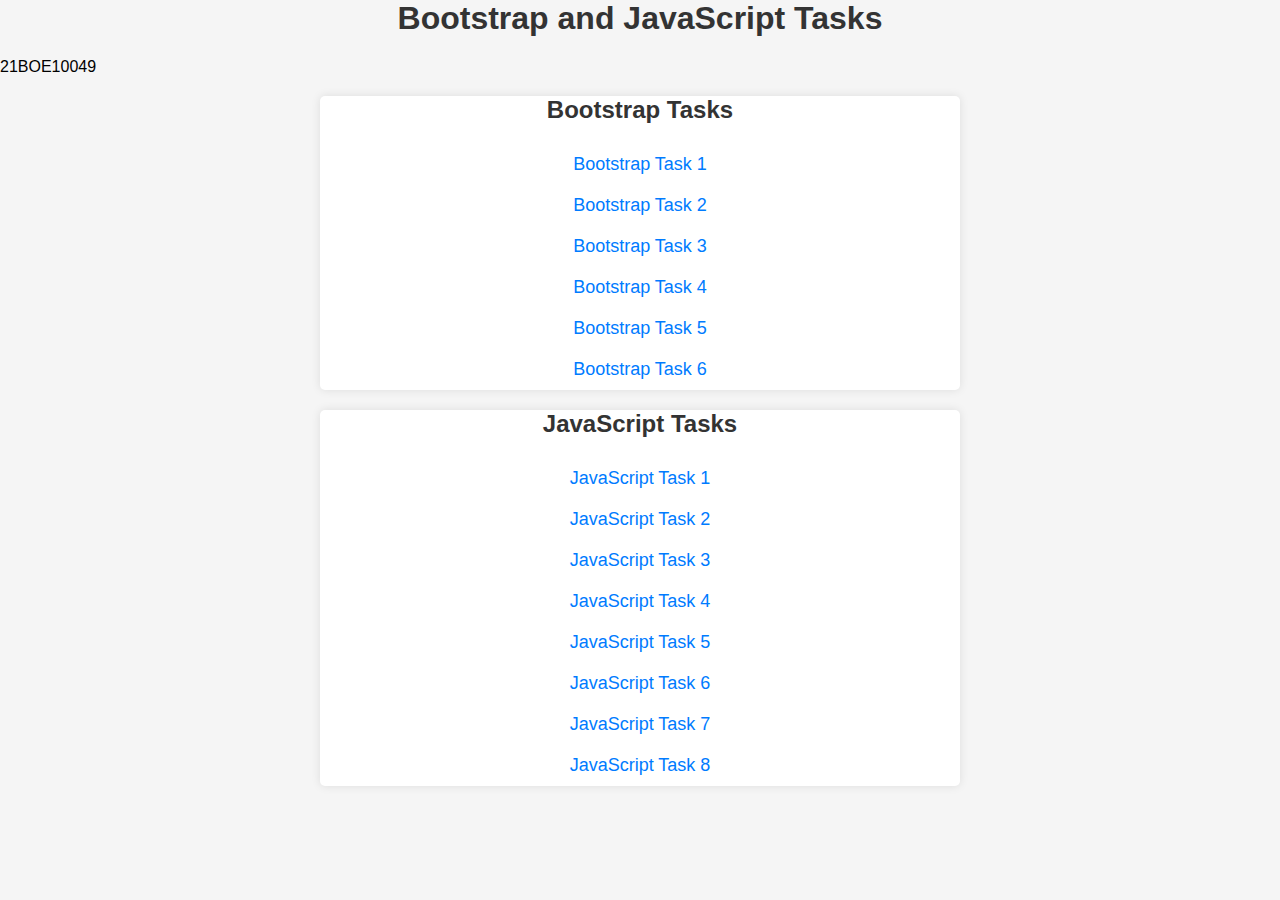
<file: index.html>
<!DOCTYPE html>
<html lang="en">
<head>
    <meta charset="UTF-8">
    <meta name="viewport" content="width=device-width, initial-scale=1.0">
    <title>Bootstrap and JavaScript Tasks</title>
    <style>
        body {
            font-family: Arial, sans-serif;
            background-color: #f5f5f5;
            margin: 0;
            padding: 0;
        }

        h1 {
            text-align: center;
            color: #333;
            padding: 0px;
            margin-top: 0%;
        }

        .task-section {
            margin: 0px 25%;
            background-color: #fff;
            border-radius: 5px;
            box-shadow: 0 0 10px rgba(0, 0, 0, 0.1);
            padding: 0px;
        }

        ul {
            list-style: none;
            padding: 0;
            margin: 0;
        }

        li {
            margin: 10px 0;
        }

        a {
            text-decoration: none;
            font-size: 18px;
            color: #007BFF;
            transition: color 0.3s ease;
        }

        a:hover {
            color: #0056b3;
        }

        /* Styling for Bootstrap and JavaScript sections */
        .task-section h2 {
            text-align: center;
            color: #333;
            padding: 0px;
        }

        .task-section ul {
            display: flex;
            flex-direction: column;
            align-items: center;
        }

        .task-section li {
            margin: 10px 0;
        }
        .container{
            margin: auto;
        }
    </style>
</head>
<body>
    <div class="container">
        <h1>Bootstrap and JavaScript Tasks</h1><p>21BOE10049</p>

        <!-- Bootstrap Tasks Section -->
        <div class="task-section">
            <h2>Bootstrap Tasks</h2> 
            <ul>
                <li><a href="Bootstrap/Task-1.html">Bootstrap Task 1</a></li>
                <li><a href="Bootstrap/Task-2.html">Bootstrap Task 2</a></li>
                <li><a href="Bootstrap/Task-3.html">Bootstrap Task 3</a></li>
                <li><a href="Bootstrap/Task-4.html">Bootstrap Task 4</a></li>
                <li><a href="Bootstrap/Task-5.html">Bootstrap Task 5</a></li>
                <li><a href="Bootstrap/Task-6.html">Bootstrap Task 6</a></li>
            </ul>
        </div>

        <!-- JavaScript Tasks Section -->
        <div class="task-section">
            <h2>JavaScript Tasks</h2>
            <ul>
                <li><a href="javaScript/Js1.html">JavaScript Task 1</a></li>
                <li><a href="javaScript/Js2.html">JavaScript Task 2</a></li>
                <li><a href="javaScript/Js3.html">JavaScript Task 3</a></li>
                <li><a href="javaScript/Js4.html">JavaScript Task 4</a></li>
                <li><a href="javaScript/Js5.html">JavaScript Task 5</a></li>
                <li><a href="javaScript/Js6.html">JavaScript Task 6</a></li>
                <li><a href="javaScript/Js7.html">JavaScript Task 7</a></li>
                <li><a href="javaScript/Js8.html">JavaScript Task 8</a></li>
            </ul>
        </div>

        

        <!-- Your additional content can go here if needed -->

    </div>
</body>
</html>
</file>
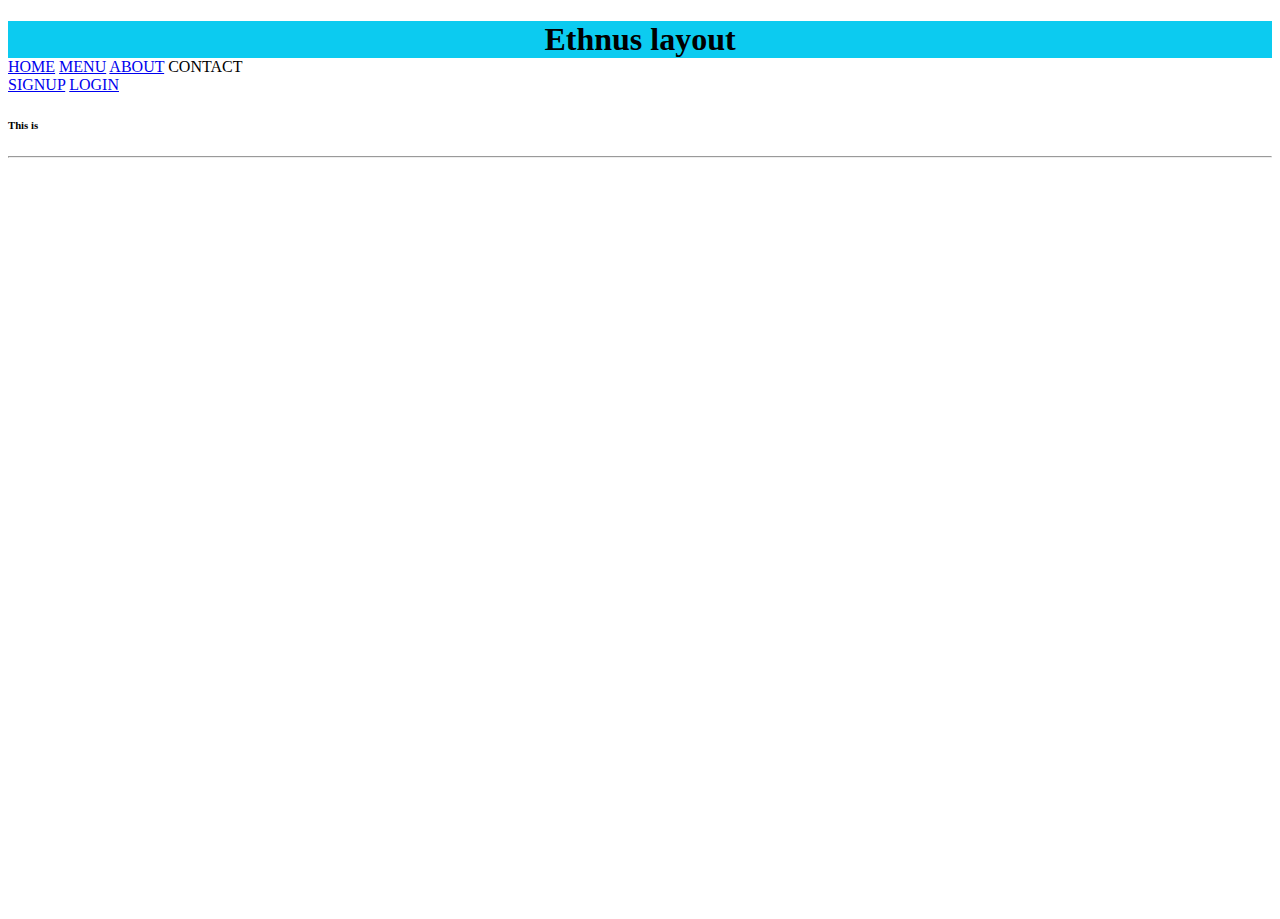
<file: Bootstrap/Task-1.html>
<!DOCTYPE html>
<html lang="en">

<head>
    <meta charset="UTF-8">
    <meta name="viewport" content="width=device-width, initial-scale=1.0">
    <link href="https://cdn.jsdelivr.net/npm/bootstrap@5.3.2/dist/css/bootstrap.min.css" rel="stylesheet"
        integrity="sha384-T3c6CoIi6uLrA9TneNEoa7RxnatzjcDSCmG1MXxSR1GAsXEV/Dwwykc2MPK8M2HN" crossorigin="anonymous">
    <script src="https://cdn.jsdelivr.net/npm/bootstrap@5.3.2/dist/js/bootstrap.bundle.min.js"
        integrity="sha384-C6RzsynM9kWDrMNeT87bh95OGNyZPhcTNXj1NW7RuBCsyN/o0jlpcV8Qyq46cDfL"
        crossorigin="anonymous"></script>

    <title>task 1 </title>
</head>

<style>
    main{
        width: auto;
        height: 88vh;
    }
    .header h1 {
        background-color: #0ccbf0;
        text-align: center;
        margin-bottom: 0;
    }
</style>

<body>
    <div class="header">
        <h1>Ethnus layout</h1>
    </div>
    <nav class="navbar bg-secondary mt-0 mb-0 pb-0 pt-0">
        <div class="container-fluid ">
            <nav class="nav ">
                <a class="nav-link text-light" aria-current="page" href="#">HOME</a>
                <a class="nav-link text-light" href="#">MENU</a>
                <a class="nav-link text-light" href="#">ABOUT</a>
                <a class="nav-link text-light disabled" aria-disabled="true">CONTACT</a>
            </nav>
            <form class="d-flex" role="search">
                <nav class="nav justify-content-evenly">
                    <a class="nav-link text-light" href="#">SIGNUP</a>
                    <a class="nav-link text-light" href="#">LOGIN</a>
                </nav>
            </form>
        </div>
    </nav>
<main class="d-flex flex-nowrap  justify-content-end">
    <div class="d-flex flex-column align-items-center flex-shrink-0 p-3 text-bg-dark " style="width: 280px;">
        <h6>This is </h6>
    </div>
        <hr>

</main>
</body>

</html>
</file>
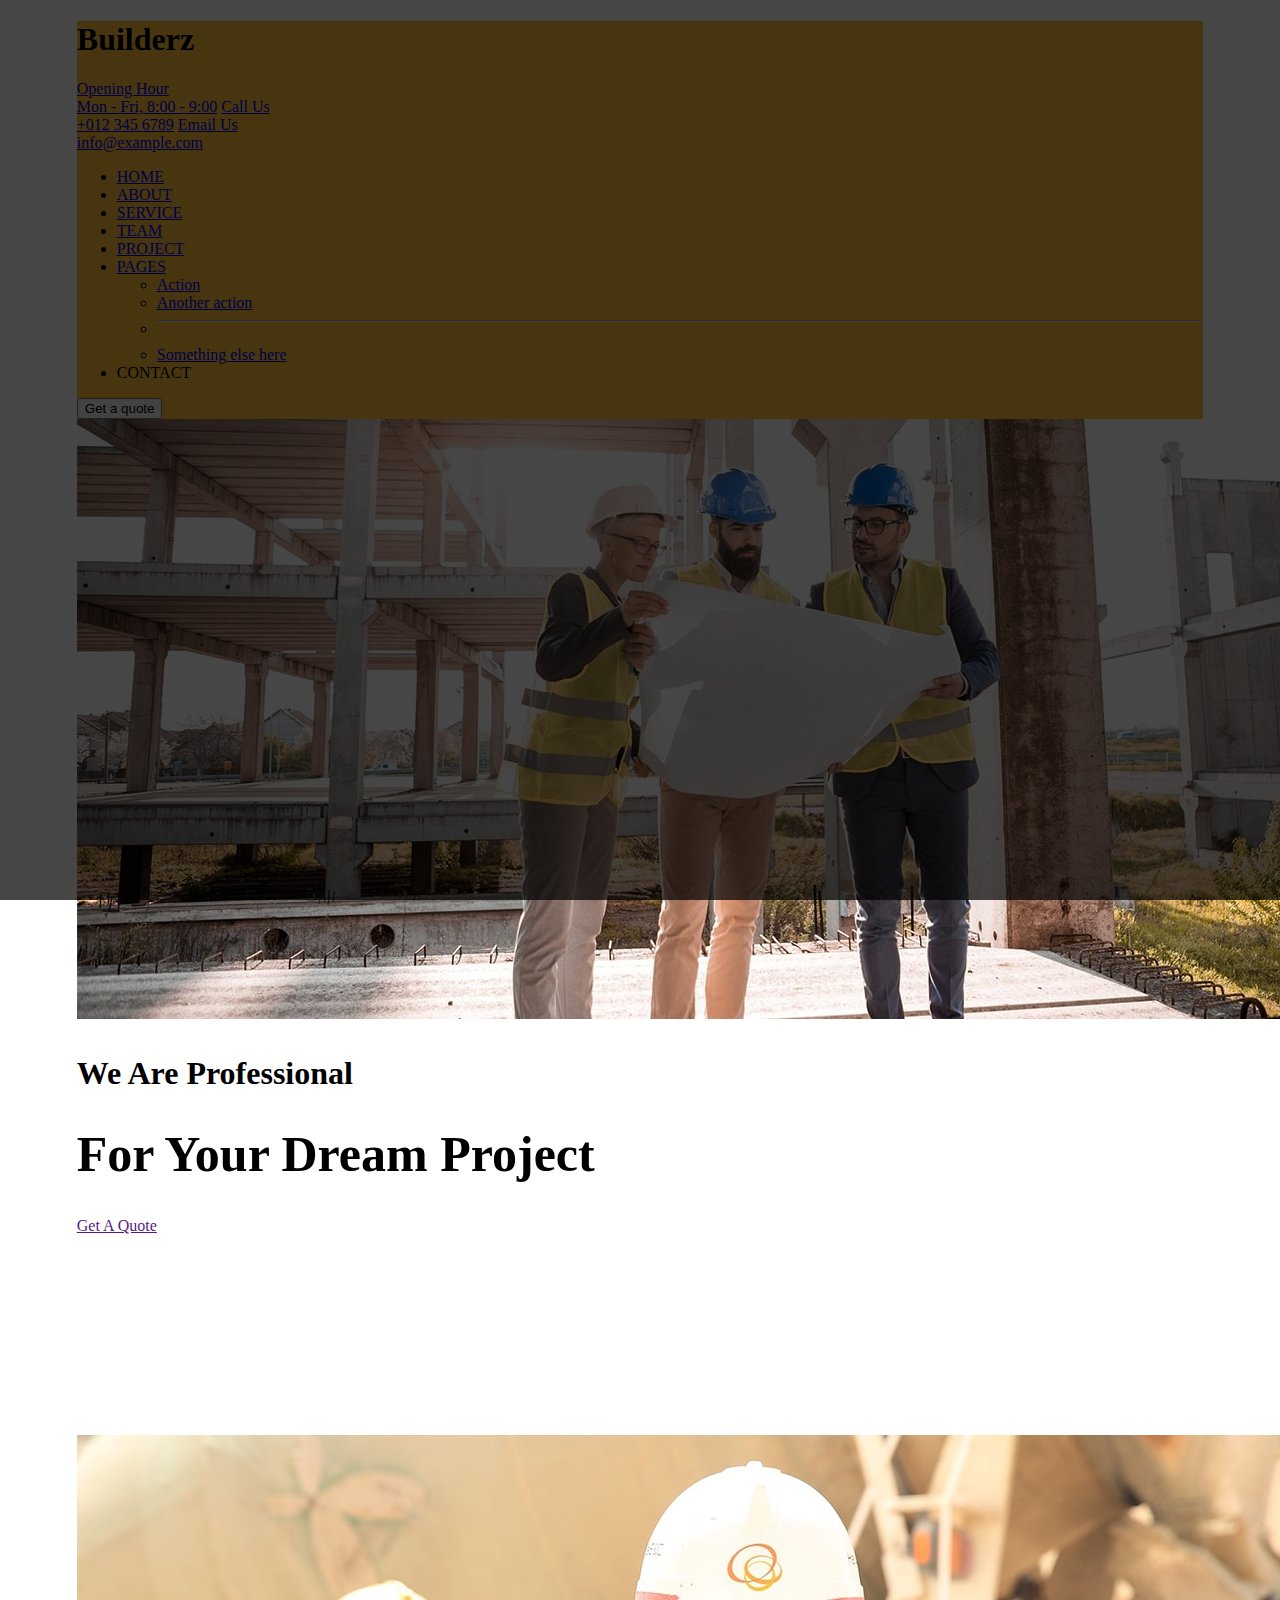
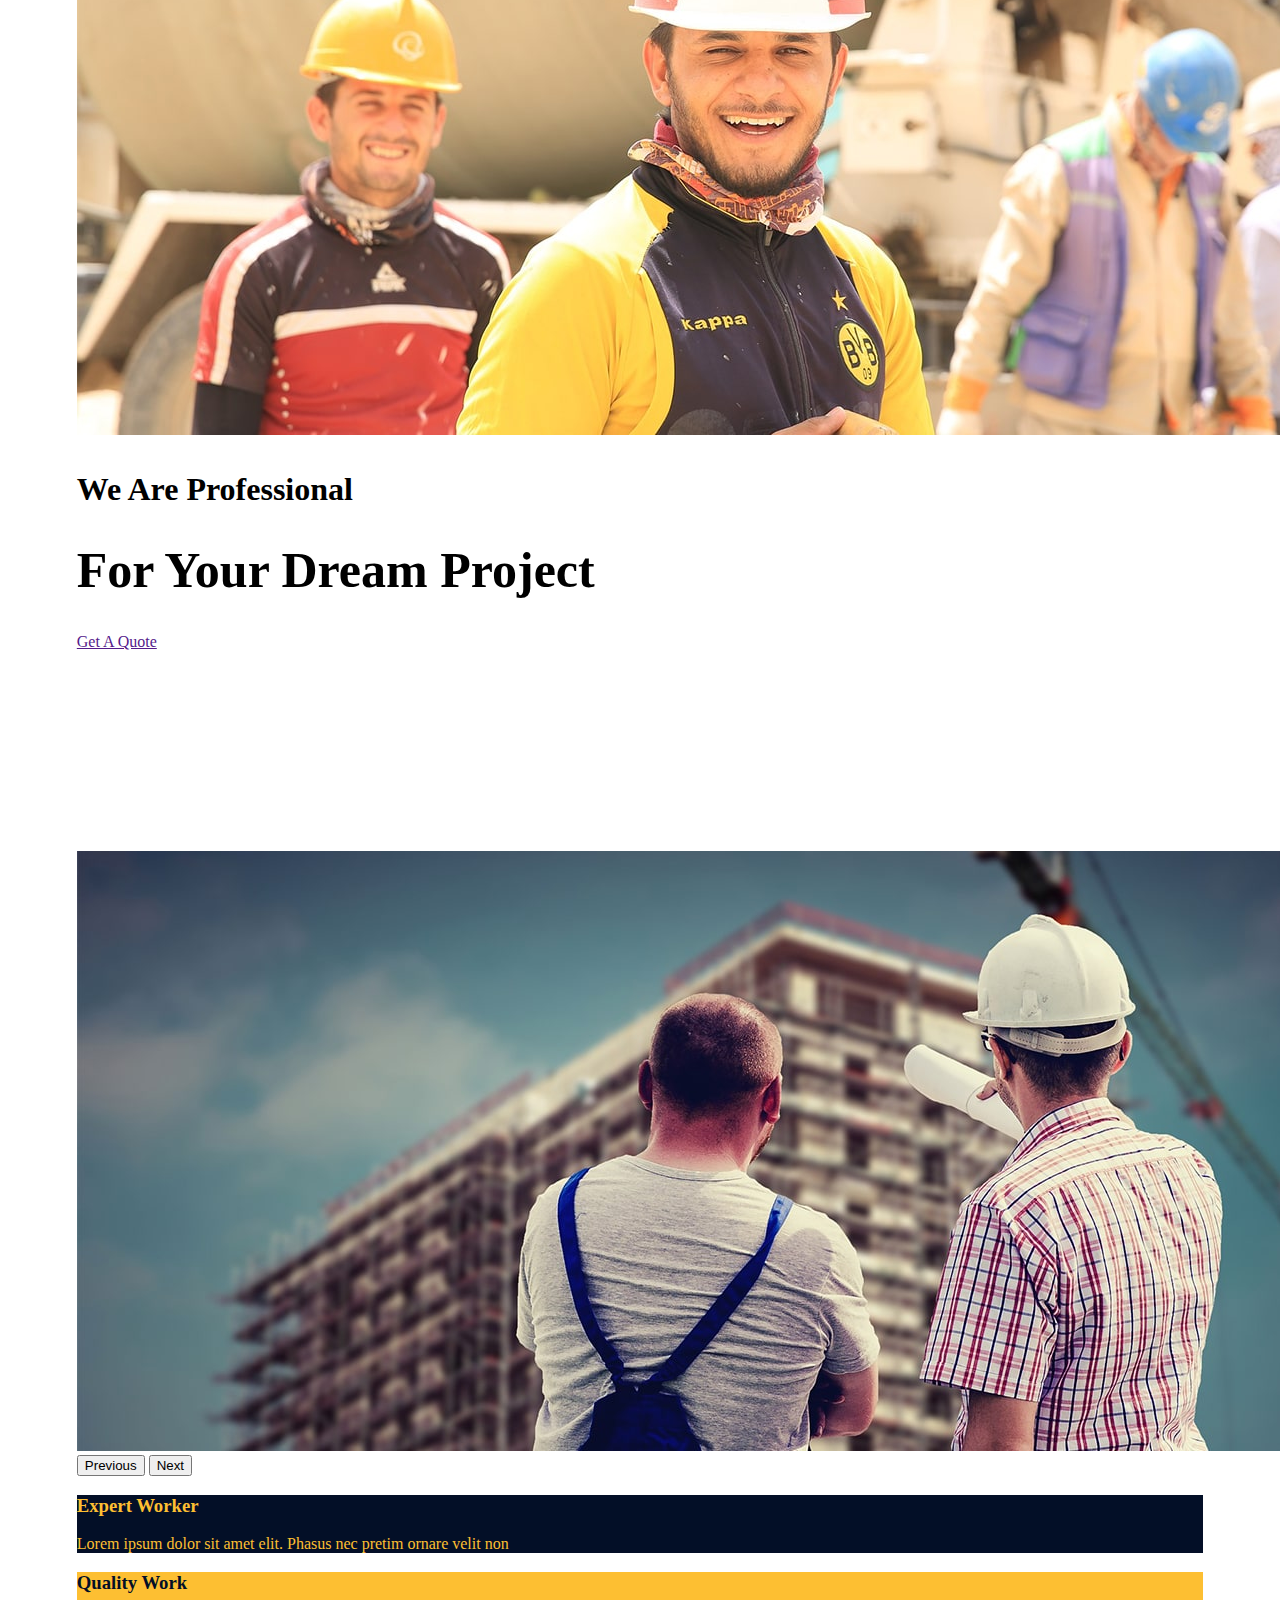
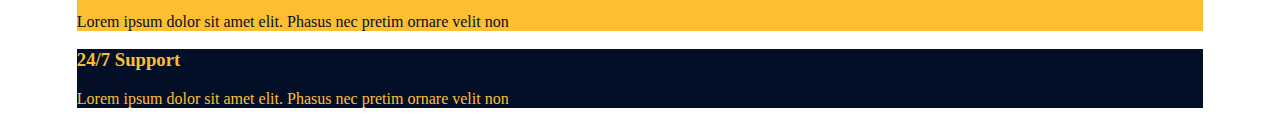
<file: Bootstrap/Task-2.html>
<!DOCTYPE html>
<html lang="en">

<head>
    <meta charset="UTF-8">
    <meta name="viewport" content="width=device-width, initial-scale=1.0">
    <link href="https://cdn.jsdelivr.net/npm/bootstrap@5.3.2/dist/css/bootstrap.min.css" rel="stylesheet"
        integrity="sha384-T3c6CoIi6uLrA9TneNEoa7RxnatzjcDSCmG1MXxSR1GAsXEV/Dwwykc2MPK8M2HN" crossorigin="anonymous">
    <script src="https://cdn.jsdelivr.net/npm/bootstrap@5.3.2/dist/js/bootstrap.bundle.min.js"
        integrity="sha384-C6RzsynM9kWDrMNeT87bh95OGNyZPhcTNXj1NW7RuBCsyN/o0jlpcV8Qyq46cDfL"
        crossorigin="anonymous"></script>

    <title>task 2 </title>
</head>

<style>
    body{
        margin: 0px 6%;
    }
    .header {
        background-color: #fdbf32;
    }

    .header h1 {
        font-weight: 900;
    }

    .carousel-caption {
        padding-bottom: 200px;
    }

    .carousel-caption p {
        font-size: xx-large;
        font-weight: bold;
    }

    .carousel-caption h1 {
        font-size: 50px;
        font-weight: bolder;
    }

    .img-gradient::after {
        content: '';
        position: absolute;
        left: 0;
        top: 0;
        width: 100%;
        height: 100%;
        background: linear-gradient(rgba(0, 0, 0, 0.35), rgba(0, 0, 0, 0.35));
    }

    .war-color {
        background-color: #fdbf32;
        color: #030f27;

    }

    .nav-color {
        background-color: #030f27;
        color: #fdbf32;
    }

    .holder {
        width: 100%;
    }
</style>

<body>
    <div class="header">
        <div class="holder d-flex">
            <h1 class="mx-5 ">Builderz</h1>
            <nav class="nav holder ps-5 ms-5 justify-content-evenly">
                <a class="nav-link text-dark active" aria-current="page" href="#">Opening Hour
                    <br> Mon - Fri, 8:00 - 9:00</a>
                <a class="nav-link text-dark" href="#">Call Us
                    <br> +012 345 6789</a>
                <a class="nav-link text-dark" href="#">Email Us
                    <br> info@example.com</a>
            </nav>
        </div>
        <nav class="navbar navbar-expand-lg mx-5 bg-dark">
            <div class="container-fluid ">
                
                <div class="collapse navbar-collapse" id="navbarSupportedContent">
                    <ul class="navbar-nav me-auto mb-2 mb-lg-0">
                        <li class="nav-item">
                            <a class="nav-link text-light active" aria-current="page" href="#">HOME</a>
                        </li>
                        <li class="nav-item">
                            <a class="nav-link text-light" href="#">ABOUT</a>
                        </li>
                        <li class="nav-item">
                            <a class="nav-link text-light active" aria-current="page" href="#">SERVICE</a>
                        </li>
                        <li class="nav-item">
                            <a class="nav-link text-light" href="#">TEAM</a>
                        </li>
                        <li class="nav-item">
                            <a class="nav-link text-light active" aria-current="page" href="#">PROJECT</a>
                        </li>
                        <li class="nav-item dropdown">
                            <a class="nav-link  text-light dropdown-toggle" href="#" role="button"
                                data-bs-toggle="dropdown" aria-expanded="false">
                                PAGES
                            </a>
                            <ul class="dropdown-menu">
                                <li><a class="dropdown-item" href="#">Action</a></li>
                                <li><a class="dropdown-item" href="#">Another action</a></li>
                                <li>
                                    <hr class="dropdown-divider">
                                </li>
                                <li><a class="dropdown-item" href="#">Something else here</a></li>
                            </ul>
                        </li>
                        <li class="nav-item">
                            <a class="nav-link text-light">CONTACT</a>
                        </li>
                    </ul>
                    <form class="d-flex" role="search">

                        <button class="btn btn-outline-light" type="submit">Get a quote</button>
                    </form>
                </div>
            </div>
        </nav>
    </div>

    <div id="carouselExampleControlsNoTouching" class="carousel slide" data-bs-touch="false">
        <div class="carousel-inner">
            <div class="carousel-item  active">
                <div class="img-gradient">
                    <img src="Resources/carousel-1.jpg" class="d-block w-100" alt="...">
                </div>
                <div class="carousel-caption  ">
                    <p class="">We Are Professional</p>
                    <h1 class="">For Your Dream Project</h1>
                    <a class="btn btn-outline-light " href="">Get A Quote</a>
                </div>
            </div>
            <div class="carousel-item">
                <div class="img-gradient">
                <img src="Resources/carousel-2.jpg" class="d-block w-100" alt="...">
            </div>
                <div class="carousel-caption">
                    <p class="animated fadeInRight">We Are Professional</p>
                    <h1 class="animated fadeInLeft">For Your Dream Project</h1>
                    <a class="btn animated " href="">Get A Quote</a>
                </div>
            </div>
            <div class="carousel-item">
                <div class="img-gradient">
                <img src="Resources/carousel-3.jpg" class="d-block w-100" alt="...">
            </div>
            </div>
        </div>
        <button class="carousel-control-prev" type="button" data-bs-target="#carouselExampleControlsNoTouching"
            data-bs-slide="prev">
            <span class="carousel-control-prev-icon" aria-hidden="true"></span>
            <span class="visually-hidden">Previous</span>
        </button>
        <button class="carousel-control-next" type="button" data-bs-target="#carouselExampleControlsNoTouching"
            data-bs-slide="next">
            <span class="carousel-control-next-icon" aria-hidden="true"></span>
            <span class="visually-hidden">Next</span>
        </button>
    </div>

    <div class="feature wow fadeInUp" data-wow-delay="0.1s"
        style="visibility: visible; animation-delay: 0.1s; animation-name: fadeInUp;">
        <div class="container-fluid">
            <div class="row align-items-center">
                <div class="col-lg-4 col-md-12 pt-5 px-5 nav-color">
                    <div class="feature-item">
                        <div class="feature-icon">
                            <i class="flaticon-worker"></i>
                        </div>
                        <div class="feature-text">
                            <h3>Expert Worker</h3>
                            <p>Lorem ipsum dolor sit amet elit. Phasus nec pretim ornare velit non</p>
                        </div>
                    </div>
                </div>
                <div class="col-lg-4 col-md-12 pt-5 px-5 war-color">
                    <div class="feature-item">
                        <div class="feature-icon">
                            <i class="flaticon-building"></i>
                        </div>
                        <div class="feature-text">
                            <h3>Quality Work</h3>
                            <p>Lorem ipsum dolor sit amet elit. Phasus nec pretim ornare velit non</p>
                        </div>
                    </div>
                </div>
                <div class="col-lg-4 col-md-12 pt-5 px-5 nav-color">
                    <div class="feature-item">
                        <div class="feature-icon">
                            <i class="flaticon-call"></i>
                        </div>
                        <div class="feature-text">
                            <h3>24/7 Support</h3>
                            <p>Lorem ipsum dolor sit amet elit. Phasus nec pretim ornare velit non</p>
                        </div>
                    </div>
                </div>
            </div>
        </div>
    </div>
</body>

</html>
</file>
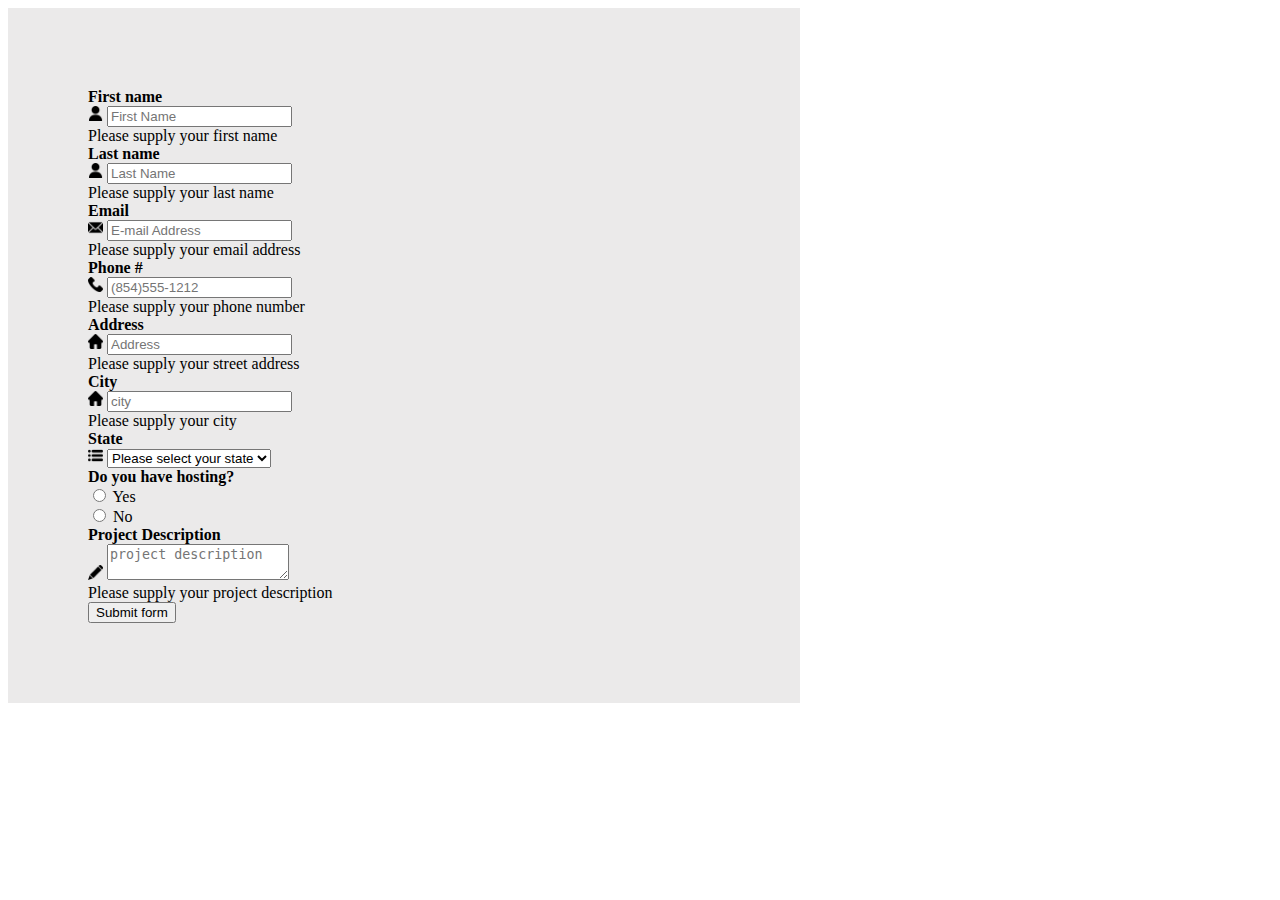
<file: Bootstrap/Task-5.html>
<!DOCTYPE html>
<html lang="en">

<head>
    <meta charset="UTF-8">
    <meta name="viewport" content="width=device-width, initial-scale=1.0">
    <link href="https://cdn.jsdelivr.net/npm/bootstrap@5.3.2/dist/css/bootstrap.min.css" rel="stylesheet"
        integrity="sha384-T3c6CoIi6uLrA9TneNEoa7RxnatzjcDSCmG1MXxSR1GAsXEV/Dwwykc2MPK8M2HN" crossorigin="anonymous">
    <script src="https://cdn.jsdelivr.net/npm/bootstrap@5.3.2/dist/js/bootstrap.bundle.min.js"
        integrity="sha384-C6RzsynM9kWDrMNeT87bh95OGNyZPhcTNXj1NW7RuBCsyN/o0jlpcV8Qyq46cDfL"
        crossorigin="anonymous"></script>

    <title>task 5 </title>
</head>
<style>
    .holder {
        padding: 80px;
        width: 50%;
        background: #ebeaea;
    }

    label {
        font-weight: bold;
    }

    .d-flex {
        width: 100%;
    }

    .width {
        width: 300px;
    }
</style>

<body>
    <div class="holder">
        <form class="row g-3 needs-validation d-block" novalidate>
            <div class="col-md-4 d-flex">
                <label for="validationCustom01" class="form-label width">First name</label>
                <div class="input-group has-validation">
                    <span class="input-group-text" id="inputGroupPrepend"><img src="Resources/user.png"
                            width="15px"></span>
                    <input type="text" class="form-control" placeholder="First Name" id="validationCustom01" value=""
                        required>
                    <div class="invalid-feedback">
                        Please supply your first name
                    </div>
                </div>
            </div>
            <div class="col-md-4 d-flex">
                <label for="validationCustom01" class="form-label width">Last name</label>
                <div class="input-group has-validation">
                    <span class="input-group-text" id="inputGroupPrepend"><img src="Resources/user.png"
                            width="15px"></span>
                    <input type="text" class="form-control" placeholder="Last Name" id="validationCustom01" value=""
                        required>
                    <div class="invalid-feedback">
                        Please supply your last name
                    </div>
                </div>
            </div>
            <div class="col-md-4 d-flex">
                <label for="validationCustom01" class="form-label width">Email</label>
                <div class="input-group has-validation">
                    <span class="input-group-text" id="inputGroupPrepend"><img src="Resources/email.png"
                            width="15px"></span>
                    <input type="email" class="form-control" placeholder="E-mail Address" id="validationCustom01"
                        value="" required>
                    <div class="invalid-feedback">
                        Please supply your email address
                    </div>
                </div>
            </div>
            <div class="col-md-4 d-flex">
                <label for="validationCustom01" class="form-label width">Phone #</label>
                <div class="input-group has-validation">
                    <span class="input-group-text" id="inputGroupPrepend"><img src="Resources/phone.png"
                            width="15px"></span>
                    <input type="tel" class="form-control" placeholder="(854)555-1212" id="validationCustom01" value=""
                        required>
                    <div class="invalid-feedback">
                        Please supply your phone number
                    </div>
                </div>
            </div>
            <div class="col-md-4 d-flex">
                <label for="validationCustom01" class="form-label width">Address</label>
                <div class="input-group has-validation">
                    <span class="input-group-text" id="inputGroupPrepend"><img src="Resources/home.png"
                            width="15px"></span>
                    <input type="text" class="form-control" placeholder="Address" id="validationCustom01" value=""
                        required>
                    <div class="invalid-feedback">
                        Please supply your street address
                    </div>
                </div>
            </div>
            <div class="col-md-4 d-flex">
                <label for="validationCustom01" class="form-label width">City</label>
                <div class="input-group has-validation">
                    <span class="input-group-text" id="inputGroupPrepend"><img src="Resources/home.png"
                            width="15px"></span>
                    <input type="text" class="form-control" placeholder="city" id="validationCustom01" value=""
                        required>
                    <div class="invalid-feedback">
                        Please supply your city
                    </div>
                </div>
            </div>
            <div class="col-md-3 d-flex">
                <label for="validationDefault04" class="width form-label">State</label>
                <div class="input-group has-validation">
                    <span class="input-group-text" id="inputGroupPrepend"><img src="Resources/menu.png"
                            width="15px"></span>
                    <select class="form-select" id="validationDefault04" required>
                        <option selected disabled value="">Please select your state</option>
                        <option>...</option>
                    </select>
                </div>
            </div>
            <div class="col-md-4 d-flex">
                <label for="validationCustom01" class="form-label width">Do you have hosting?</label>
                <div class="d-block">
                    <input type="radio" class="mx-3 form-check-input" name="radio" required> Yes
                    <br>
                    <input type="radio" class="mx-3 form-check-input" name="radio" required> No
                </div>
            </div>
            <div class="col-md-4 d-flex">
                <label for="validationCustom01" class="form-label  width">Project Description</label>
                <div class="input-group has-validation">
                    <span class="input-group-text" id="inputGroupPrepend"><img src="Resources/pen.png"
                            width="15px"></span>
                    <textarea type="text" class="form-control" placeholder="project description" id="validationCustom01"
                        value="" required></textarea>
                    <div class="invalid-feedback">
                        Please supply your project description
                    </div>
                </div>
            </div>
            <div class="col-12">
                <button class="btn btn-primary" type="submit">Submit form</button>
            </div>
        </form>
    </div>
    <p hidden>21BCE10949</p>
</body>

<script>
    // Example starter JavaScript for disabling form submissions if there are invalid fields
    (() => {
        'use strict'

        // Fetch all the forms we want to apply custom Bootstrap validation styles to
        const forms = document.querySelectorAll('.needs-validation')

        // Loop over them and prevent submission
        Array.from(forms).forEach(form => {
            form.addEventListener('submit', event => {
                if (!form.checkValidity()) {
                    event.preventDefault()
                    event.stopPropagation()
                }

                form.classList.add('was-validated')
            }, false)
        })
    })()
</script>

</html>
</file>
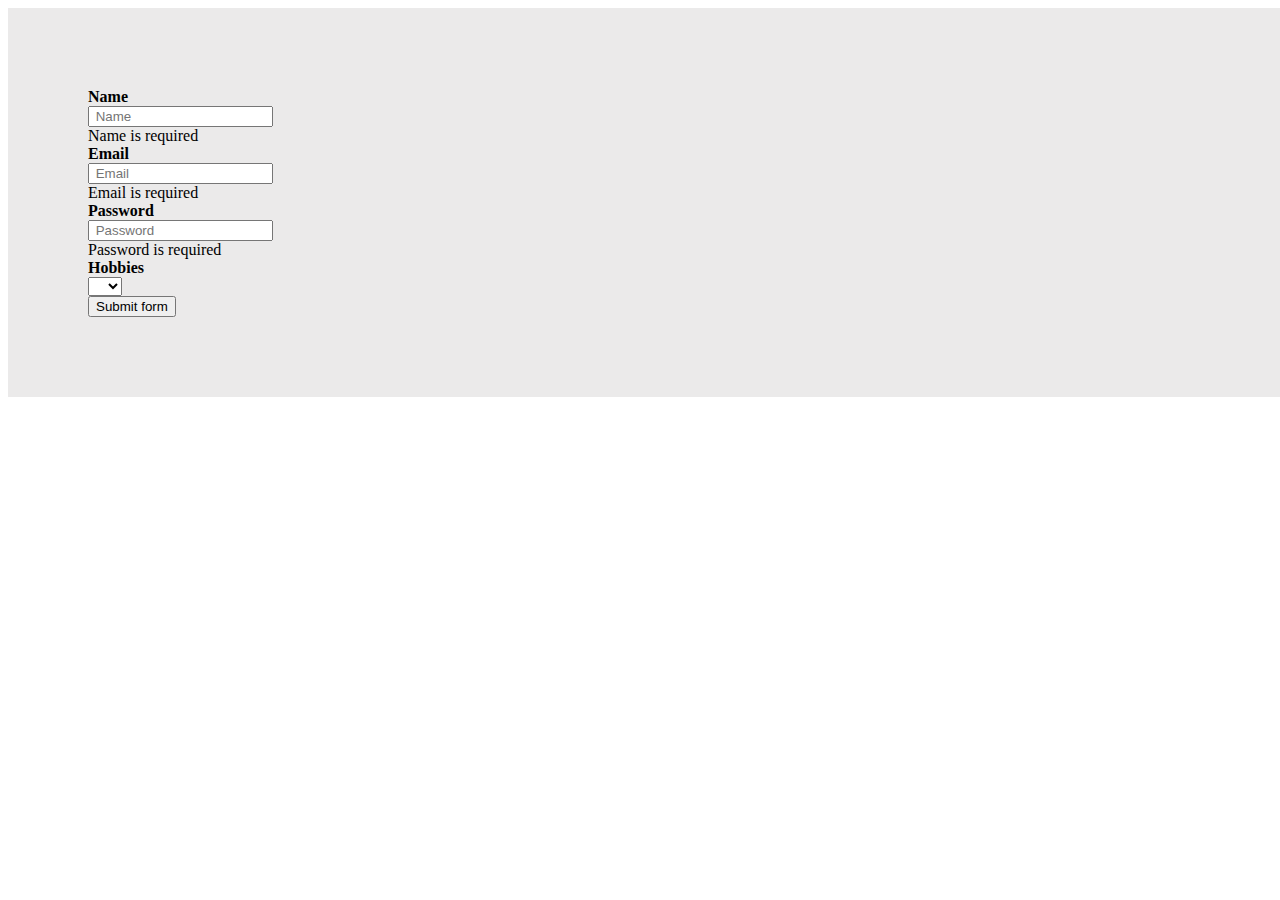
<file: Bootstrap/Task-6.html>
<!DOCTYPE html>
<html lang="en">

<head>
    <meta charset="UTF-8">
    <meta name="viewport" content="width=device-width, initial-scale=1.0">
    <link href="https://cdn.jsdelivr.net/npm/bootstrap@5.3.2/dist/css/bootstrap.min.css" rel="stylesheet"
        integrity="sha384-T3c6CoIi6uLrA9TneNEoa7RxnatzjcDSCmG1MXxSR1GAsXEV/Dwwykc2MPK8M2HN" crossorigin="anonymous">
    <script src="https://cdn.jsdelivr.net/npm/bootstrap@5.3.2/dist/js/bootstrap.bundle.min.js"
        integrity="sha384-C6RzsynM9kWDrMNeT87bh95OGNyZPhcTNXj1NW7RuBCsyN/o0jlpcV8Qyq46cDfL"
        crossorigin="anonymous"></script>

    <title>task 5 </title>
</head>
<style>
    .holder {
        padding: 80px;
        width: 100%;
        background: #ebeaea;
    }

    label {
        font-weight: bold;
    }

    .d-flex {
        width: 100%;
    }

    .width {
        width: 100%;
    }
</style>

<body>
    <div class="holder ">
        <form class="row  g-3 needs-validation d-block" novalidate>
            <div class="col-md-4 ">
                <label for="validationCustom01" class="form-label "> Name</label>
                <div class="input-group has-validation">
                    <input type="text" class="form-control "  placeholder=" Name" id="validationCustom01" value=""
                        required>
                    <div class="invalid-feedback">
                        Name is required
                    </div>
                </div>
            </div>
            <div class="col-md-4 ">
                <label for="validationCustom01" class="form-label "> Email</label>
                <div class="input-group has-validation">
                    <input type="text" class="form-control "  placeholder=" Email" id="validationCustom01" value=""
                        required>
                    <div class="invalid-feedback">
                        Email is required
                    </div>
                </div>
            </div>
            <div class="col-md-4 ">
                <label for="validationCustom01" class="form-label "> Password</label>
                <div class="input-group has-validation">
                    <input type="password" class="form-control "  placeholder=" Password" id="validationCustom01" value=""
                        required>
                    <div class="invalid-feedback">
                        Password is required
                    </div>
                </div>
            </div>
            <div class="col-md-4">
                <label for="validationDefault04" class="width form-label">Hobbies</label>
                <div class="input-group has-validation">
                    <select class="form-select" id="validationDefault04" required>
                        <option selected disabled value=""> </option>
                        <option>...</option>
                    </select>
                </div>
            </div>
            <div class="col-md-4">
                <button class="btn btn-danger" type="submit">Submit form</button>
            </div>
        </form>
    </div>
    <p hidden>21BCE10949</p>
</body>

<script>
    // Example starter JavaScript for disabling form submissions if there are invalid fields
    (() => {
        'use strict'

        // Fetch all the forms we want to apply custom Bootstrap validation styles to
        const forms = document.querySelectorAll('.needs-validation')

        // Loop over them and prevent submission
        Array.from(forms).forEach(form => {
            form.addEventListener('submit', event => {
                if (!form.checkValidity()) {
                    event.preventDefault()
                    event.stopPropagation()
                }

                form.classList.add('was-validated')
            }, false)
        })
    })()
</script>

</html>
</file>
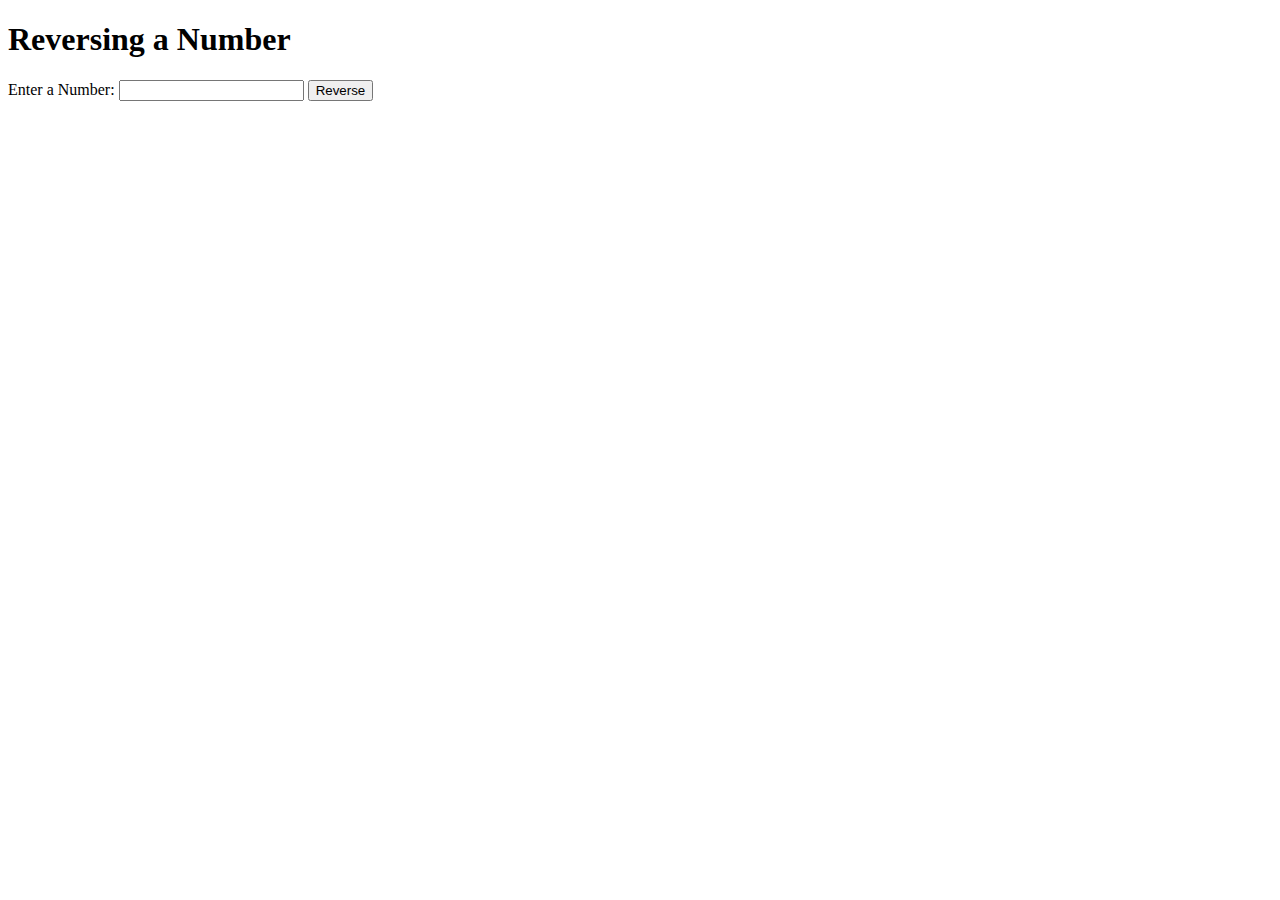
<file: javaScript/Js1.html>
<!DOCTYPE html>
<html lang="en">
<head>
    <meta charset="UTF-8">
    <meta name="viewport" content="width=device-width, initial-scale=1.0">
    <title>Javascript Task-1</title>
</head>
<body>
    <h1>Reversing a Number</h1>
    <label for="numberInput">Enter a Number:</label>
    <input type="number" id="numberInput">
    <button id="reverseButton">Reverse</button>
    <p id="result"></p>

    <script>
        const numberInput = document.getElementById("numberInput");
        const resultElement = document.getElementById("result");
        const reverseButton = document.getElementById("reverseButton");

        reverseButton.addEventListener("click", reverseNumber);

        function reverseNumber() {
            const userInput = parseInt(numberInput.value);

            if (isNaN(userInput)) {
                resultElement.textContent = "Please enter a valid number.";
            } else {
                const reversedNum = reverseNum(userInput);
                resultElement.textContent = `Reversed Number: ${reversedNum}`;
            }
        }

        function reverseNum(num) {
            return parseInt(num.toString().split('').reverse().join(''));
        }
    </script>
</body>
</html>
</file>
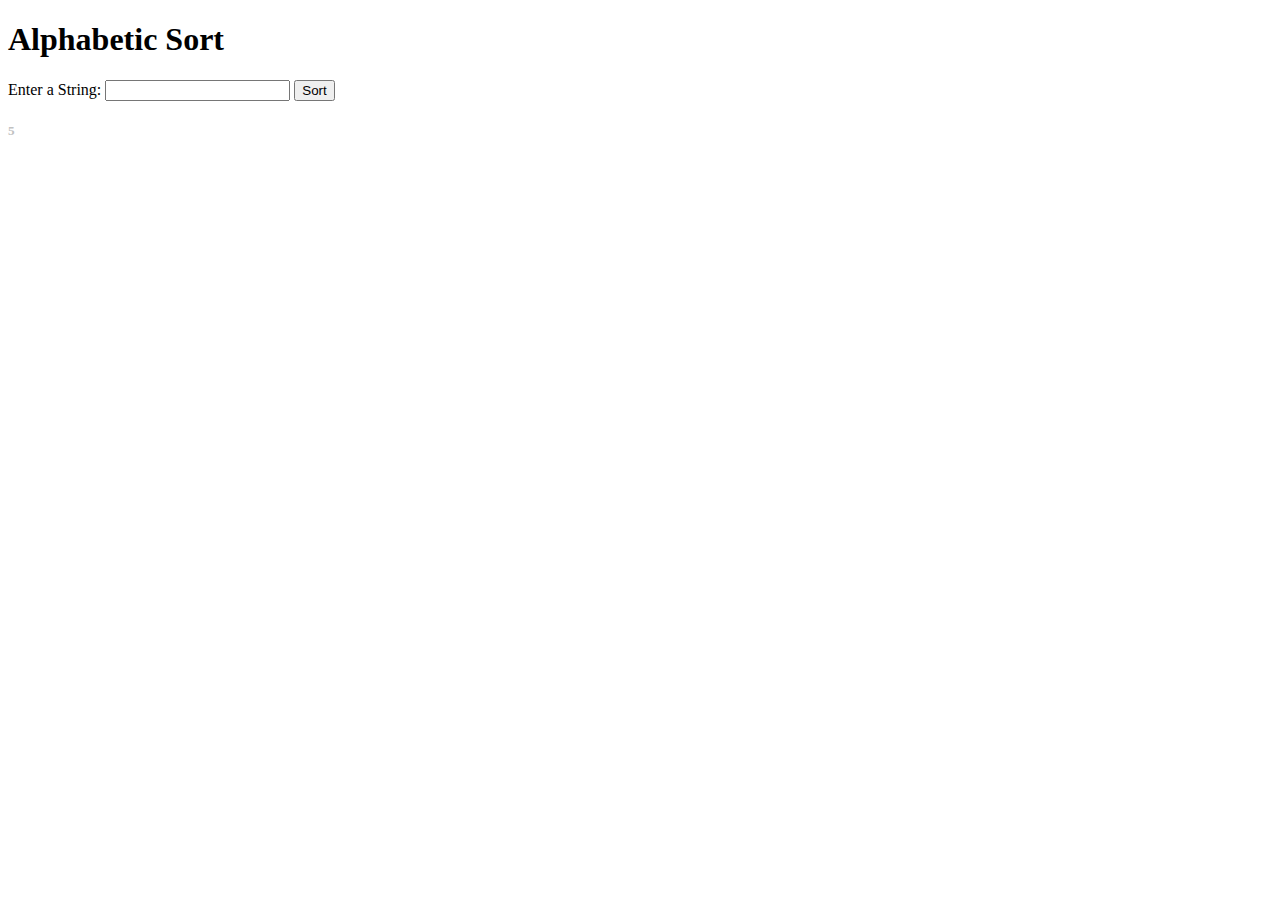
<file: javaScript/Js2.html>
<!DOCTYPE html>
<html lang="en">
<head>
    <meta charset="UTF-8">
    <meta name="viewport" content="width=device-width, initial-scale=1.0">
    <title>Javascript Task-2</title>
</head>
<body>
    <h1>Alphabetic Sort</h1>
    <label for="stringInput">Enter a String:</label>
    <input type="text" id="stringInput">
    <button id="sortButton">Sort</button>
    <p id="result"></p>
    <h5 style="color: rgb(193, 193, 193);">5</h5>

    <script>
        const stringInput = document.getElementById("stringInput");
        const resultElement = document.getElementById("result");
        const sortButton = document.getElementById("sortButton");

        sortButton.addEventListener("click", sortString);

        function sortString() {
            const userInput = stringInput.value;
            const sortedStr = alphabeticSort(userInput);
            resultElement.textContent = `Sorted String: ${sortedStr}`;
        }

        function alphabeticSort(str) {
            return str.split('').sort().join('');
        }
    </script>
</body>
</html>
</file>
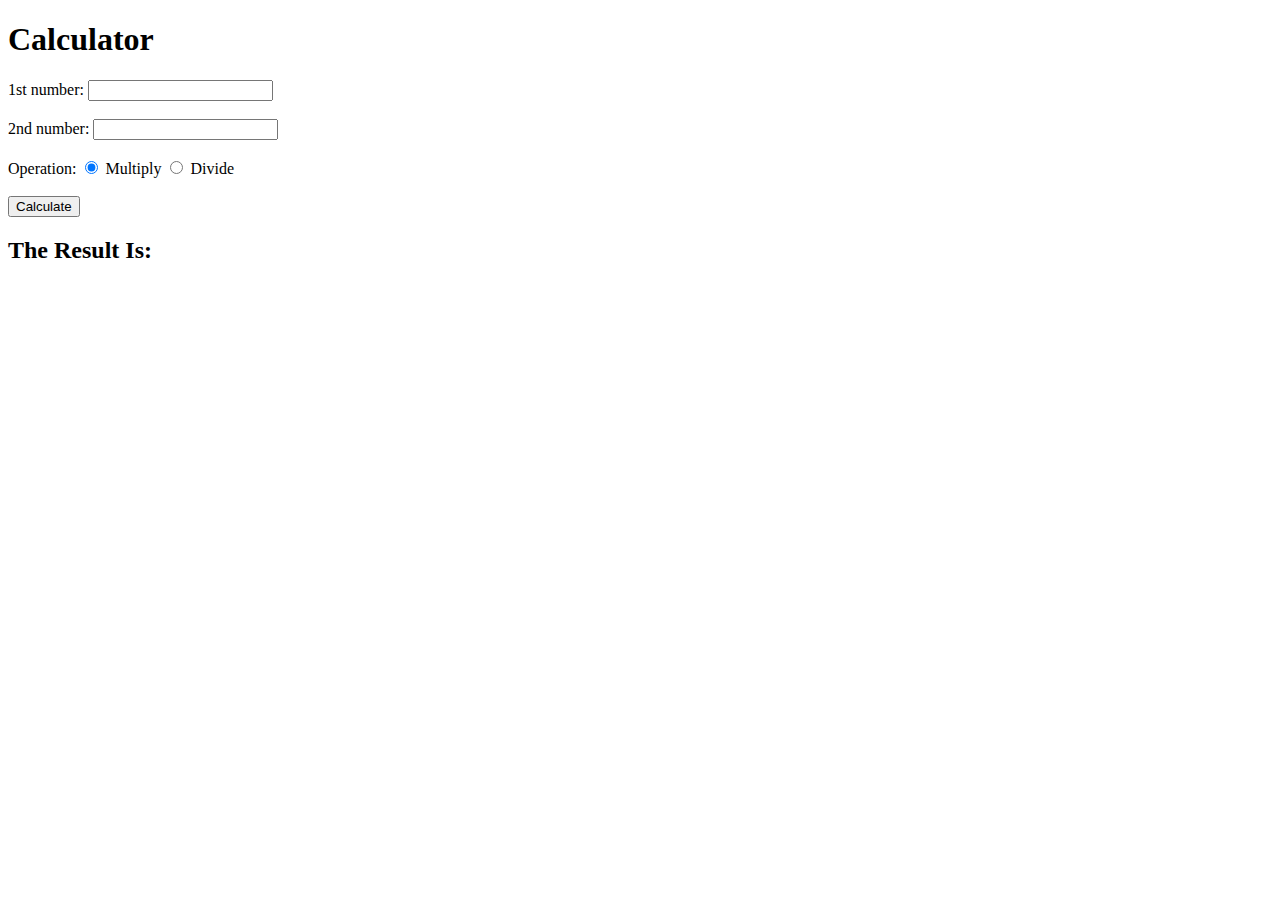
<file: javaScript/Js3.html>
<!DOCTYPE html>
<html>
<head>
    <title>Calculator</title>
</head>
<body>
    <h1>Calculator</h1>
    
    <form id="calculator-form">
        <label for="num1">1st number:</label>
        <input type="number" id="num1" required><br><br>
        
        <label for="num2">2nd number:</label>
        <input type="number" id="num2" required><br><br>
        
        <label>Operation:</label>
        <input type="radio" name="operation" value="multiply" checked> Multiply
        <input type="radio" name="operation" value="divide"> Divide<br><br>
        
        <button type="button" onclick="calculate()">Calculate</button>
    </form>

    <h2>The Result Is:</h2>
    <p id="result"></p>

    <script>
        function calculate() {
            var num1 = parseFloat(document.getElementById('num1').value);
            var num2 = parseFloat(document.getElementById('num2').value);
            var operation = document.querySelector('input[name="operation"]:checked').value;
            var result = 0;

            if (operation === 'multiply') {
                result = num1 * num2;
            } else if (operation === 'divide') {
                if (num2 === 0) {
                    alert("Cannot divide by zero!");
                    return;
                }
                result = num1 / num2;
            }

            document.getElementById('result').textContent = result;
        }
    </script>
</body>
</html>
</file>
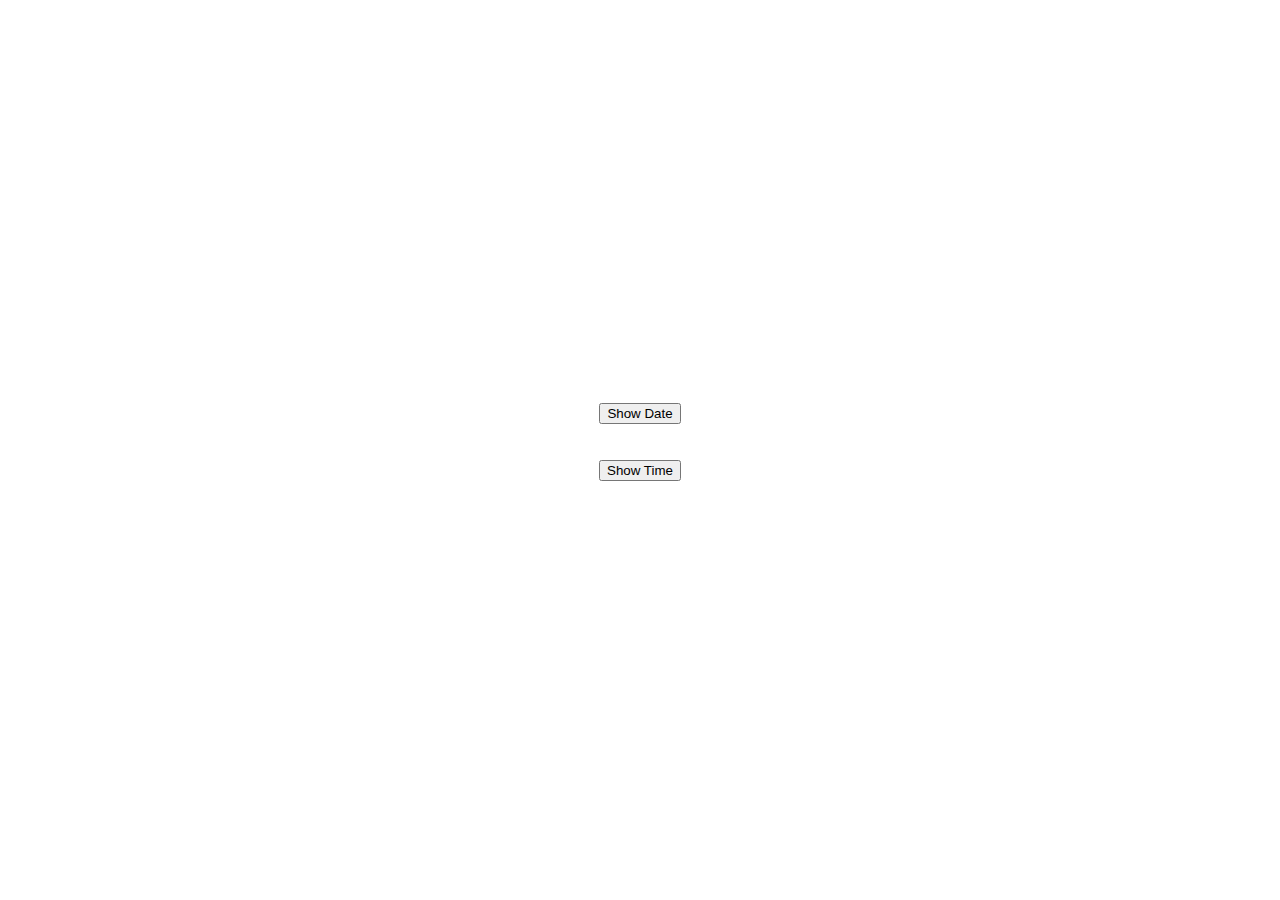
<file: javaScript/Js4.html>
<!DOCTYPE html>
<html>
<head>
    <meta charset="utf-8">
    <title>JavaScript Task-4</title>
    <meta name="viewport" content="width=device-width, initial-scale=1">
    <style>
        body {
            display: flex;
            justify-content: center;
            align-items: center;
            height: 100vh;
            margin: 0;
        }

        .container {
            text-align: center;
        }

        button {
            margin: 10px;
        }
    </style>
</head>
<body>
    <div class="container">
        <div>
            <button onclick="showDate()">Show Date</button>
            <p id="dateShow"></p>
        </div>
        <div>
            <button onclick="showTime()">Show Time</button>
            <p id="timeShow"></p>
        </div>
    </div>

    <script>
        function showDate() {
            const monthNames = ["January", "February", "March", "April", "May", "June",
                "July", "August", "September", "October", "November", "December"];
            const today = new Date();
            const day = today.getDate();
            const month = monthNames[today.getMonth()];
            const year = today.getFullYear();
            document.getElementById("dateShow").innerHTML = `<p>${day} ${month} ${year}</p>`;
            document.getElementById("timeShow").innerHTML = ""; // Clear the time
        }

        function showTime(){
            document.getElementById("timeShow").innerHTML = `<p>${new Date}</p>`
            
        }
    </script>
</body>
</html>
</file>
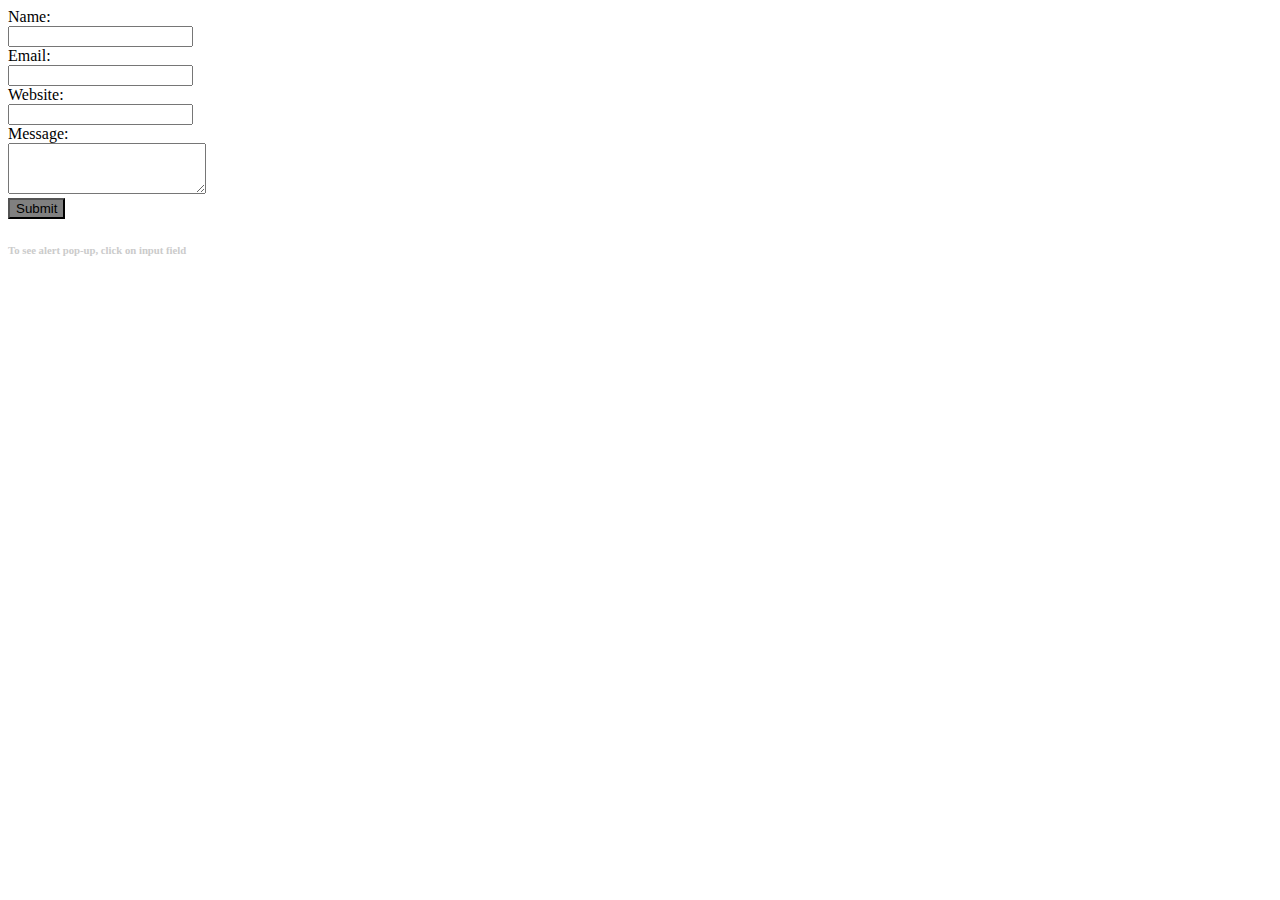
<file: javaScript/Js5.html>
<!DOCTYPE html>
<html>
<head>
    <meta charset="utf-8">
    <title>JavaScript Task-5</title>
    <link href="https://cdn.jsdelivr.net/npm/bootstrap@5.0.2/dist/css/bootstrap.min.css" rel="stylesheet" integrity="sha384-EVSTQN3/azprG1Anm3QDgpJLIm9Nao0Yz1ztcQTwFspd3yD65VohhpuuCOmLASjC" crossorigin="anonymous">
    <meta name="viewport" content="width=device-width, initial-scale=1">
</head>
<body>
  <script src="https://cdn.jsdelivr.net/npm/bootstrap@5.0.2/dist/js/bootstrap.bundle.min.js" integrity="sha384-MrcW6ZMFYlzcLA8Nl+NtUVF0sA7MsXsP1UyJoMp4YLEuNSfAP+JcXn/tWtIaxVXM" crossorigin="anonymous"></script>
    <div class="mt-3 container">
        <div class="row g-3 align-items-center">
            <div class="col-md-3">
                <label for="name" class="col-form-label">Name:</label>
            </div>
            <div class="col-md-6">
                <input type="text" id="name" aria-describedby="nameHelp" class="form-control">
            </div>
            <div class="col-md-3">
                <span class="form-text" id="nameAlert" style="color: red;"></span>
            </div>
        </div>
        
        <div class="row g-3 align-items-center">
            <div class="col-md-3">
                <label for="email" class="col-form-label">Email: </label>
            </div>
            <div class="col-md-6">
                <input type="email" id="email" aria-describedby="emailHelp" class="form-control">
            </div>
            <div class="col-md-3">
                <span id="emailAlert" class="form-text" style="color: red;"></span>
            </div>
        </div>

        <div class="row g-3 align-items-center">
            <div class="col-md-3">
                <label for="website" class="col-form-label">Website: </label>
            </div>
            <div class="col-md-6">
                <input type="text" id="website" aria-describedby="websiteHelp" class="form-control">
            </div>
            <div class="col-md-3">
                <span id="websiteAlert" class="form-text" style="color: red;"></span>
            </div>
        </div>

        <div class="row g-3 align-items-center">
            <div class="col-md-3">
                <label for="message" class="col-form-label">Message: </label>
            </div>
            <div class="col-md-6">
                <textarea name="msg" id="message" cols="22" rows="3" aria-describedby="msgHelp" class="form-control"></textarea>
            </div>
            <div class="col-md-3">
                <span id="messageAlert" class="form-text" style="color: red;"></span>
            </div>
        </div>

        <button class="btn mt-4" id="validateButton" style="background-color: gray;">Submit</button>

        <h6 class="mt-4" style="color: #cbcbcb;">To see alert pop-up, click on input field</h6>
    </div>

    <script src="Js5.js"></script>
</body>
</html>
</file>
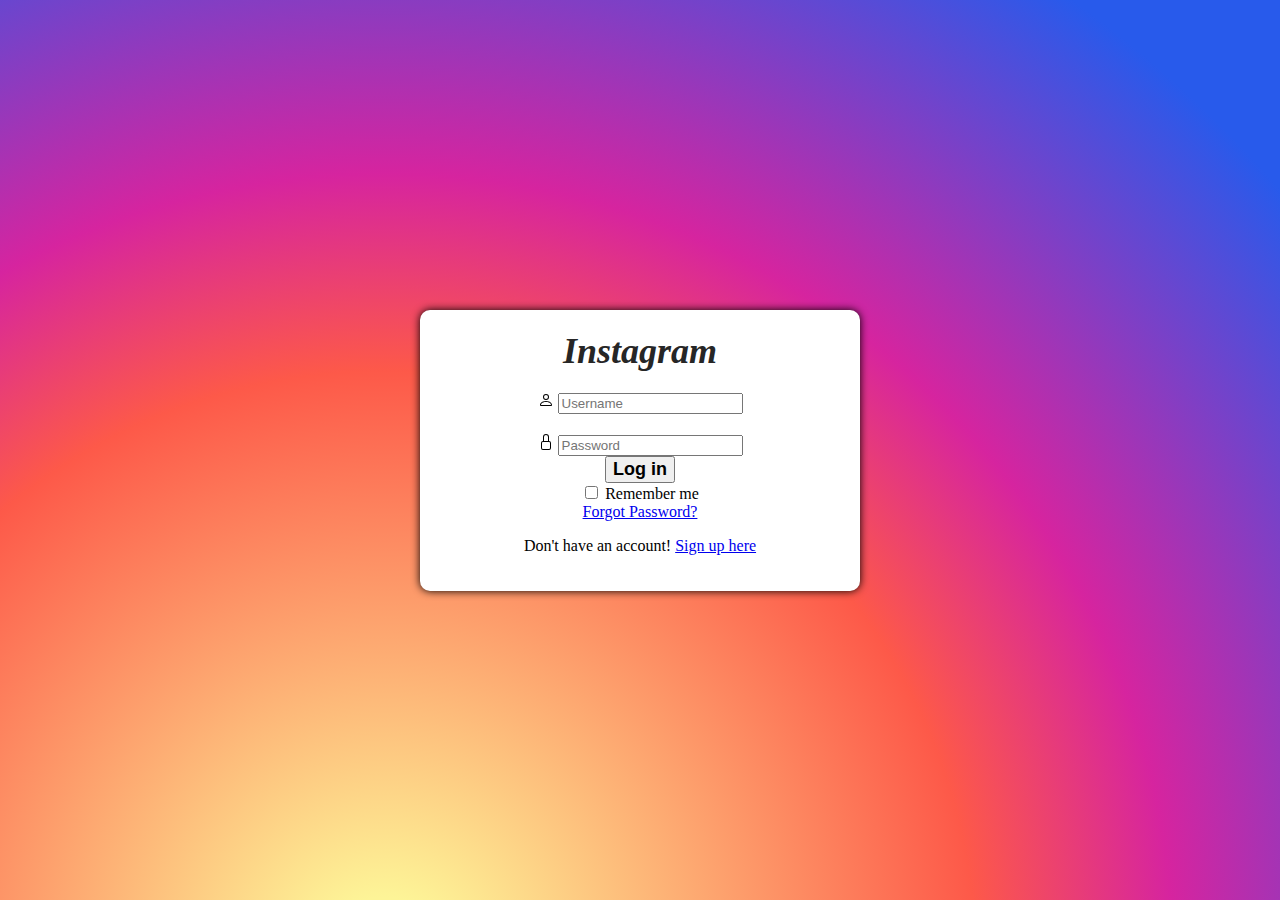
<file: javaScript/Js6.html>
<!DOCTYPE html>
<html>
<head>
    <meta charset="utf-8">
    <title>Instagram Login</title>
    <link href="https://cdn.jsdelivr.net/npm/bootstrap@5.0.2/dist/css/bootstrap.min.css" rel="stylesheet" integrity="sha384-EVSTQN3/azprG1Anm3QDgpJLIm9Nao0Yz1ztcQTwFspd3yD65VohhpuuCOmLASjC" crossorigin="anonymous">
    <meta name="viewport" content="width=device-width, initial-scale=1">
    <style>
        body {
            margin: 0;
            padding: 0;
            height: 100vh;
            display: flex;
            align-items: center;
            justify-content: center;
            background: radial-gradient(circle at 30% 107%, #fdf497 0%, #fdf497 5%, #fd5949 45%, #d6249f 60%, #285AEB 90%);
        }
        #mainClass {
            background-color: white;
            width: 400px;
            text-align: center;
            box-shadow: 0px 0px 8px black;
            padding: 20px;
            border-radius: 10px;
        }
        .btn {
            font-size: 18px;
            font-weight: 600;
        }
        .input-group {
            margin-top: 20px;
        }
        #instagram {
            font-size: 36px;
            font-weight: 600;
            font-family: "Cambria";
            color: #262626;
        }
    </style>
</head>
<body>
    <script src="https://cdn.jsdelivr.net/npm/bootstrap@5.0.2/dist/js/bootstrap.bundle.min.js" integrity="sha384-MrcW6ZMFYlzcLA8Nl+NtUVF0sA7MsXsP1UyJoMp4YLEuNSfAP+JcXn/tWtIaxVXM" crossorigin="anonymous"></script>
    <div id="mainClass">
        <i id="instagram" class="mt-3">Instagram</i>
        <div class="input-group">
            <span class="input-group-text">
                <svg xmlns="http://www.w3.org/2000/svg" width="16" height="16" fill="currentColor" class="bi bi-person" viewbox="0 0 16 16">
                    <path d="M8 8a3 3 0 1 0 0-6 3 3 0 0 0 0 6Zm2-3a2 2 0 1 1-4 0 2 2 0 0 1 4 0Zm4 8c0 1-1 1-1 1H3s-1 0-1-1 1-4 6-4 6 3 6 4Zm-1-.004c-.001-.246-.154-.986-.832-1.664C11.516 10.68 10.289 10 8 10c-2.29 0-3.516.68-4.168 1.332-.678.678-.83 1.418-.832 1.664h10Z"/>
                </svg>
            </span>
            <input type="text" class="form-control" placeholder="Username" id="uName">
        </div>
        <div class="input-group mt-3">
            <span class="input-group-text">
                <svg xmlns="http://www.w3.org/2000/svg" width="16" height="16" fill="currentColor" class="bi bi-lock" viewbox="0 0 16 16">
                    <path d="M8 1a2 2 0 0 1 2 2v4H6V3a2 2 0 0 1 2-2zm3 6V3a3 3 0 0 0-6 0v4a2 2 0 0 0-2 2v5a2 2 0 0 0 2 2h6a2 2 0 0 0 2-2V9a2 2 0 0 0-2-2zM5 8h6a1 1 0 0 1 1 1v5a1 1 0 0 1-1 1H5a1 1 0 0 1-1-1V9a1 1 0 0 1 1-1z"/>
                </svg>
            </span>
            <input type="password" class="form-control" placeholder="Password" id="passwd">
        </div>
        <button type="button" class="btn btn-primary mt-3 w-100" onclick="logIn()">Log in</button>
        <div class="row mt-3">
            <div class="col-6">
                <div class="form-check">
                    <input class="form-check-input" type="checkbox" value="remember" id="flexCheckDefault">
                    <label class="form-check-label" for="flexCheckDefault">Remember me</label>
                </div>
            </div>
            <div class="col-6 text-end">
                <a href="#" class="link-primary text-decoration-none" onclick="forgot()">Forgot Password?</a>
            </div>
        </div>
        <div class="mt-3">
            <p style="color: black;">Don't have an account! <a href="#" class="link-primary text-decoration-none" onclick="signUp()">Sign up here</a></p>
        </div>
    </div>
    <script>
        function logIn(){
            const username = document.getElementById("uName").value;
            const password = document.getElementById("passwd").value;
            const remember = document.getElementById("flexCheckDefault").checked;

            console.log(`Username: ${username}, Password: ${password}`);
            console.log(remember ? "Remembered" : "Not remembered");
        }

        function forgot(){
            console.log("Password Forgotten");
        }

        function signUp(){
            console.log("Welcome new user");
        }
    </script>
</body>
</html>
</file>
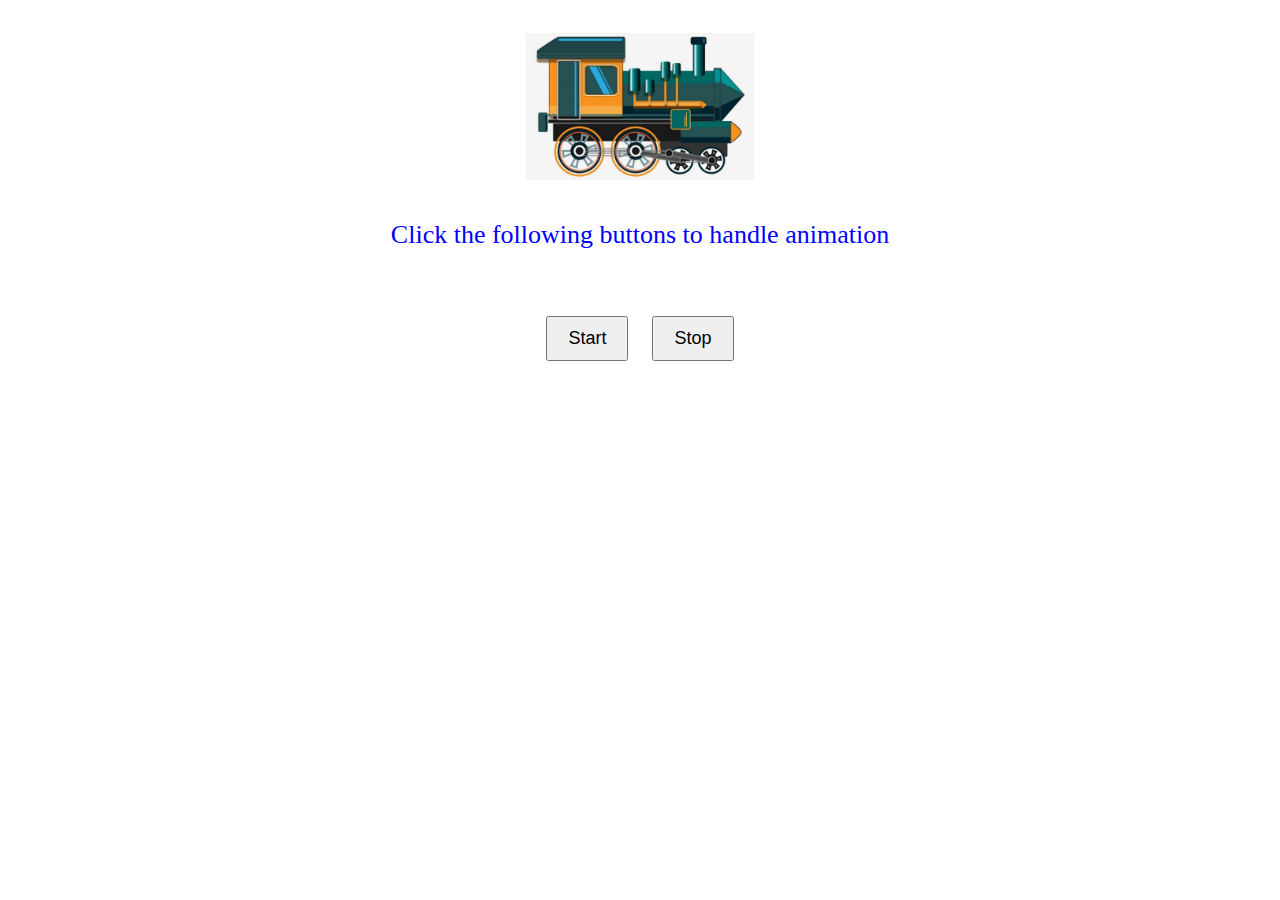
<file: javaScript/Js7.html>
<!DOCTYPE html>
<html>
<head>
    <meta charset="utf-8">
    <title>JavaScript Task-7</title>
    <meta name="viewport" content="width=device-width, initial-scale=1">
    <style>
        body {
            padding-top: 25px;
            text-align: center;
        }
        #train {
            width: 18%;
        }
        .button-container {
            padding-top: 30px;
        }
        .animation-button {
            font-size: 18px;
            padding: 10px 20px;
            margin: 0 10px;
        }
        p {
            color: blue;
            font-size: 26px;
        }
    </style>
</head>
<body>
    <div>
        <img src="Js7train.png" alt="Train Picture here" id="train">
    </div>
    <div class="animation-button">
        <p>Click the following buttons to handle animation</p>
    </div>
    <div class="button-container">
        <button id="startButton" class="animation-button">Start</button>
        <button id="stopButton" class="animation-button">Stop</button>
    </div>
    <script>
        let margin = 0;
        const screenWidth = window.innerWidth;
        const train = document.getElementById("train");
        const startButton = document.getElementById("startButton");
        const stopButton = document.getElementById("stopButton");
        
        let animationInterval;

        startButton.onclick = function () {
            animationInterval = setInterval(function () {
                if (margin < screenWidth - train.clientWidth) {
                    train.style.marginLeft = margin + "px";
                    margin += 2;
                } else {
                    clearInterval(animationInterval);
                    train.style.marginLeft = 0 + "px";
                }
            }, 30);
        };

        stopButton.onclick = function () {
            clearInterval(animationInterval);
        };
    </script>
</body>
</html>
</file>
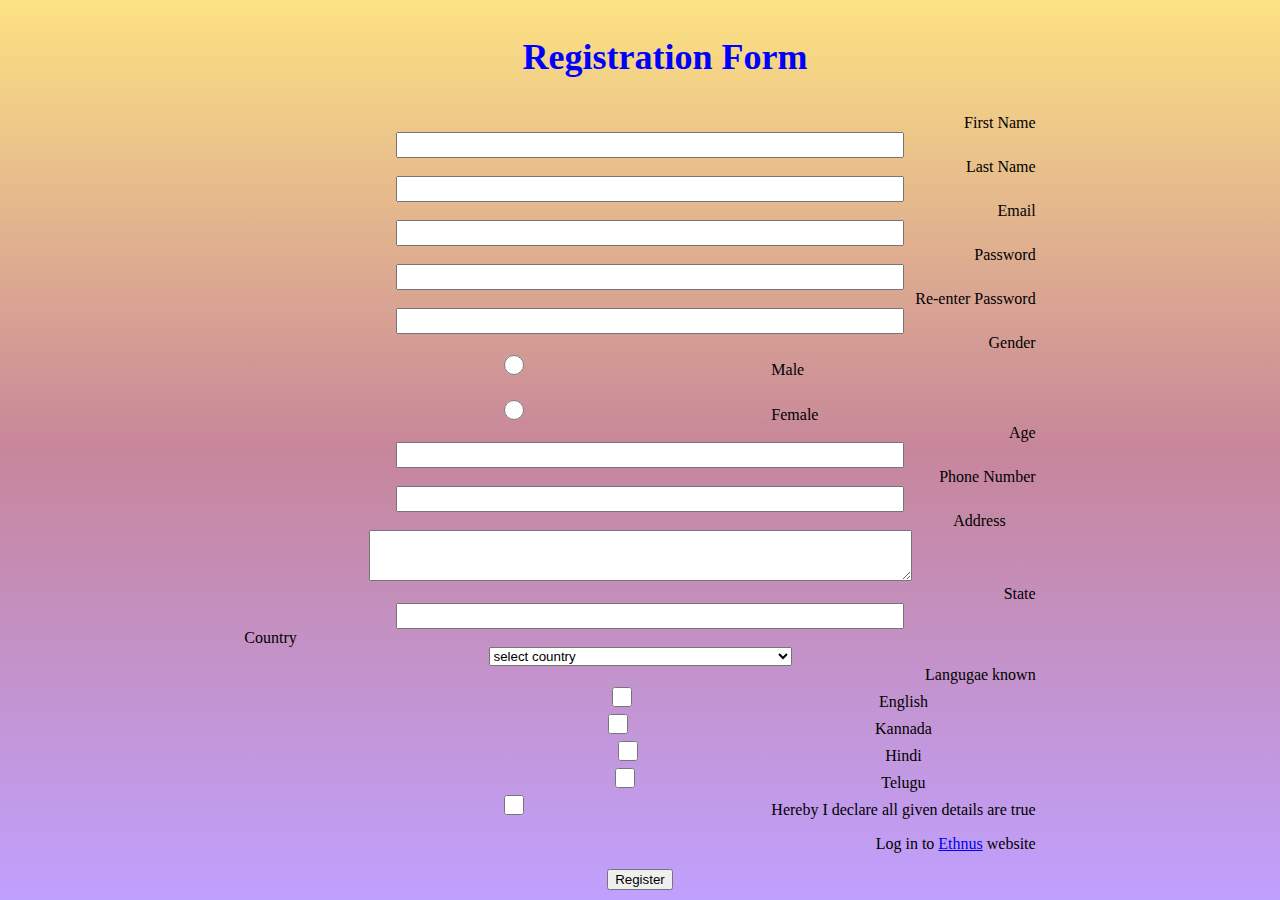
<file: javaScript/Js8.html>
<!DOCTYPE html>
<html>
<head>
    <meta charset="utf-8">
    <title>JavaScript Task-8</title>
    <link href="https://cdn.jsdelivr.net/npm/bootstrap@5.0.2/dist/css/bootstrap.min.css" rel="stylesheet" integrity="sha384-EVSTQN3/azprG1Anm3QDgpJLIm9Nao0Yz1ztcQTwFspd3yD65VohhpuuCOmLASjC" crossorigin="anonymous">
    <meta name="viewport" content="width=device-width, initial-scale=1">
    <link rel="stylesheet" href="Js8.css">
</head>
<body>
    <div id="mainClass">
        <p class="header">Registration Form</p>
        <div class="row">
            <div class="col label-col">
                <label for="fname">First Name</label><br>
            </div>
            <div class="col">
                <input type="text" id="fname"><br>
            </div>
        </div>
        <div class="row">
            <div class="col" style="text-align: right;">
                <label for="lname">Last Name</label><br>
            </div>
            <div class="col">
                <input type="text" id="lname"><br>
            </div>
        </div>
        <div class="row">
            <div class="col" style="text-align: right;">
                <label for="email">Email</label><br>
            </div>
            <div class="col">
                <input type="email" id="email"><br>
            </div>
        </div>
        <div class="row">
            <div class="col" style="text-align: right;">
                <label for="passwd">Password</label><br>
            </div>
            <div class="col">
                <input type="password" id="passwd"><br>
            </div>
        </div>
        <div class="row">
            <div class="col" style="text-align: right;">
                <label for="repass">Re-enter Password</label><br>
            </div>
            <div class="col">
                <input type="password" id="repass"><br>
            </div>
        </div>
        <div class="row" style="text-align: left;">
            <div class="col-md-3 pe-4" style="text-align: right;align-self: center;">
                <label for="gender">Gender</label><br>
            </div>
            <div class="col">
                <div class="form-check form-check-inline">
                    <input class="form-check-input" type="radio" name="flexRadioDefault" id="genM" value="male">
                    <label class="form-check-label" for="gender">Male</label>
                </div>
                <br>
                <div class="form-check form-check-inline">
                    <input class="form-check-input" type="radio" name="flexRadioDefault" id="genF" value="female">
                    <label class="form-check-label" for="gender">Female</label>
                </div>
            </div>
        </div>
        <div class="row">
            <div class="col" style="text-align: right;">
                <label for="age">Age</label><br>
            </div>
            <div class="col">
                <input type="number" id="age"><br>
            </div>
        </div>
        <div class="row">
            <div class="col" style="text-align: right;">
                <label for="phone">Phone Number</label><br>
            </div>
            <div class="col">
                <input type="number" id="phone"><br>
            </div>
        </div>
        <div class="row">
            <div class="col" style="text-align: right;padding-right: 30px;align-self: center;">
                <label for="repass">Address</label><br>
            </div>
            <div class="col">
                <textarea name="add" id="address" cols="65" rows="3"></textarea><br>
            </div>
        </div>
        <div class="row">
            <div class="col" style="text-align: right;">
                <label for="state">State</label><br>
            </div>
            <div class="col">
                <input type="text" id="state"><br>
            </div>
        </div>
        <div class="row">
            <div class="col" style="text-align: right;width: 10px;">
                <label for="country">Country</label><br>
            </div>
            <div class="col">
                <select class="form-select" id="country" name="country">
                    <option>select country</option>
                    <option value="AF">Afghanistan</option>
                    <option value="AX">Aland Islands</option>
                    <option value="AL">Albania</option>
                    <option value="DZ">Algeria</option>
                    <option value="AS">American Samoa</option>
                    <option value="AD">Andorra</option>
                    <option value="AO">Angola</option>
                    <option value="AI">Anguilla</option>
                    <option value="AQ">Antarctica</option>
                    <option value="AG">Antigua and Barbuda</option>
                    <option value="AR">Argentina</option>
                    <option value="AM">Armenia</option>
                    <option value="AW">Aruba</option>
                    <option value="AU">Australia</option>
                    <option value="AT">Austria</option>
                    <option value="AZ">Azerbaijan</option>
                    <option value="BS">Bahamas</option>
                    <option value="BH">Bahrain</option>
                    <option value="BD">Bangladesh</option>
                    <option value="BB">Barbados</option>
                    <option value="BY">Belarus</option>
                    <option value="BE">Belgium</option>
                    <option value="BZ">Belize</option>
                    <option value="BJ">Benin</option>
                    <option value="BM">Bermuda</option>
                    <option value="BT">Bhutan</option>
                    <option value="BO">Bolivia</option>
                    <option value="BQ">Bonaire, Sint Eustatius and Saba</option>
                    <option value="BA">Bosnia and Herzegovina</option>
                    <option value="BW">Botswana</option>
                    <option value="BV">Bouvet Island</option>
                    <option value="BR">Brazil</option>
                    <option value="IO">British Indian Ocean Territory</option>
                    <option value="BN">Brunei Darussalam</option>
                    <option value="BG">Bulgaria</option>
                    <option value="BF">Burkina Faso</option>
                    <option value="BI">Burundi</option>
                    <option value="KH">Cambodia</option>
                    <option value="CM">Cameroon</option>
                    <option value="CA">Canada</option>
                    <option value="CV">Cape Verde</option>
                    <option value="KY">Cayman Islands</option>
                    <option value="CF">Central African Republic</option>
                    <option value="TD">Chad</option>
                    <option value="CL">Chile</option>
                    <option value="CN">China</option>
                    <option value="CX">Christmas Island</option>
                    <option value="CC">Cocos (Keeling) Islands</option>
                    <option value="CO">Colombia</option>
                    <option value="KM">Comoros</option>
                    <option value="CG">Congo</option>
                    <option value="CD">Congo, Democratic Republic of the Congo</option>
                    <option value="CK">Cook Islands</option>
                    <option value="CR">Costa Rica</option>
                    <option value="CI">Cote D'Ivoire</option>
                    <option value="HR">Croatia</option>
                    <option value="CU">Cuba</option>
                    <option value="CW">Curacao</option>
                    <option value="CY">Cyprus</option>
                    <option value="CZ">Czech Republic</option>
                    <option value="DK">Denmark</option>
                    <option value="DJ">Djibouti</option>
                    <option value="DM">Dominica</option>
                    <option value="DO">Dominican Republic</option>
                    <option value="EC">Ecuador</option>
                    <option value="EG">Egypt</option>
                    <option value="SV">El Salvador</option>
                    <option value="GQ">Equatorial Guinea</option>
                    <option value="ER">Eritrea</option>
                    <option value="EE">Estonia</option>
                    <option value="ET">Ethiopia</option>
                    <option value="FK">Falkland Islands (Malvinas)</option>
                    <option value="FO">Faroe Islands</option>
                    <option value="FJ">Fiji</option>
                    <option value="FI">Finland</option>
                    <option value="FR">France</option>
                    <option value="GF">French Guiana</option>
                    <option value="PF">French Polynesia</option>
                    <option value="TF">French Southern Territories</option>
                    <option value="GA">Gabon</option>
                    <option value="GM">Gambia</option>
                    <option value="GE">Georgia</option>
                    <option value="DE">Germany</option>
                    <option value="GH">Ghana</option>
                    <option value="GI">Gibraltar</option>
                    <option value="GR">Greece</option>
                    <option value="GL">Greenland</option>
                    <option value="GD">Grenada</option>
                    <option value="GP">Guadeloupe</option>
                    <option value="GU">Guam</option>
                    <option value="GT">Guatemala</option>
                    <option value="GG">Guernsey</option>
                    <option value="GN">Guinea</option>
                    <option value="GW">Guinea-Bissau</option>
                    <option value="GY">Guyana</option>
                    <option value="HT">Haiti</option>
                    <option value="HM">Heard Island and Mcdonald Islands</option>
                    <option value="VA">Holy See (Vatican City State)</option>
                    <option value="HN">Honduras</option>
                    <option value="HK">Hong Kong</option>
                    <option value="HU">Hungary</option>
                    <option value="IS">Iceland</option>
                    <option value="IN">India</option>
                    <option value="ID">Indonesia</option>
                    <option value="IR">Iran, Islamic Republic of</option>
                    <option value="IQ">Iraq</option>
                    <option value="IE">Ireland</option>
                    <option value="IM">Isle of Man</option>
                    <option value="IL">Israel</option>
                    <option value="IT">Italy</option>
                    <option value="JM">Jamaica</option>
                    <option value="JP">Japan</option>
                    <option value="JE">Jersey</option>
                    <option value="JO">Jordan</option>
                    <option value="KZ">Kazakhstan</option>
                    <option value="KE">Kenya</option>
                    <option value="KI">Kiribati</option>
                    <option value="KP">Korea, Democratic People's Republic of</option>
                    <option value="KR">Korea, Republic of</option>
                    <option value="XK">Kosovo</option>
                    <option value="KW">Kuwait</option>
                    <option value="KG">Kyrgyzstan</option>
                    <option value="LA">Lao People's Democratic Republic</option>
                    <option value="LV">Latvia</option>
                    <option value="LB">Lebanon</option>
                    <option value="LS">Lesotho</option>
                    <option value="LR">Liberia</option>
                    <option value="LY">Libyan Arab Jamahiriya</option>
                    <option value="LI">Liechtenstein</option>
                    <option value="LT">Lithuania</option>
                    <option value="LU">Luxembourg</option>
                    <option value="MO">Macao</option>
                    <option value="MK">Macedonia, the Former Yugoslav Republic of</option>
                    <option value="MG">Madagascar</option>
                    <option value="MW">Malawi</option>
                    <option value="MY">Malaysia</option>
                    <option value="MV">Maldives</option>
                    <option value="ML">Mali</option>
                    <option value="MT">Malta</option>
                    <option value="MH">Marshall Islands</option>
                    <option value="MQ">Martinique</option>
                    <option value="MR">Mauritania</option>
                    <option value="MU">Mauritius</option>
                    <option value="YT">Mayotte</option>
                    <option value="MX">Mexico</option>
                    <option value="FM">Micronesia, Federated States of</option>
                    <option value="MD">Moldova, Republic of</option>
                    <option value="MC">Monaco</option>
                    <option value="MN">Mongolia</option>
                    <option value="ME">Montenegro</option>
                    <option value="MS">Montserrat</option>
                    <option value="MA">Morocco</option>
                    <option value="MZ">Mozambique</option>
                    <option value="MM">Myanmar</option>
                    <option value="NA">Namibia</option>
                    <option value="NR">Nauru</option>
                    <option value="NP">Nepal</option>
                    <option value="NL">Netherlands</option>
                    <option value="AN">Netherlands Antilles</option>
                    <option value="NC">New Caledonia</option>
                    <option value="NZ">New Zealand</option>
                    <option value="NI">Nicaragua</option>
                    <option value="NE">Niger</option>
                    <option value="NG">Nigeria</option>
                    <option value="NU">Niue</option>
                    <option value="NF">Norfolk Island</option>
                    <option value="MP">Northern Mariana Islands</option>
                    <option value="NO">Norway</option>
                    <option value="OM">Oman</option>
                    <option value="PK">Pakistan</option>
                    <option value="PW">Palau</option>
                    <option value="PS">Palestinian Territory, Occupied</option>
                    <option value="PA">Panama</option>
                    <option value="PG">Papua New Guinea</option>
                    <option value="PY">Paraguay</option>
                    <option value="PE">Peru</option>
                    <option value="PH">Philippines</option>
                    <option value="PN">Pitcairn</option>
                    <option value="PL">Poland</option>
                    <option value="PT">Portugal</option>
                    <option value="PR">Puerto Rico</option>
                    <option value="QA">Qatar</option>
                    <option value="RE">Reunion</option>
                    <option value="RO">Romania</option>
                    <option value="RU">Russian Federation</option>
                    <option value="RW">Rwanda</option>
                    <option value="BL">Saint Barthelemy</option>
                    <option value="SH">Saint Helena</option>
                    <option value="KN">Saint Kitts and Nevis</option>
                    <option value="LC">Saint Lucia</option>
                    <option value="MF">Saint Martin</option>
                    <option value="PM">Saint Pierre and Miquelon</option>
                    <option value="VC">Saint Vincent and the Grenadines</option>
                    <option value="WS">Samoa</option>
                    <option value="SM">San Marino</option>
                    <option value="ST">Sao Tome and Principe</option>
                    <option value="SA">Saudi Arabia</option>
                    <option value="SN">Senegal</option>
                    <option value="RS">Serbia</option>
                    <option value="CS">Serbia and Montenegro</option>
                    <option value="SC">Seychelles</option>
                    <option value="SL">Sierra Leone</option>
                    <option value="SG">Singapore</option>
                    <option value="SX">Sint Maarten</option>
                    <option value="SK">Slovakia</option>
                    <option value="SI">Slovenia</option>
                    <option value="SB">Solomon Islands</option>
                    <option value="SO">Somalia</option>
                    <option value="ZA">South Africa</option>
                    <option value="GS">South Georgia and the South Sandwich Islands</option>
                    <option value="SS">South Sudan</option>
                    <option value="ES">Spain</option>
                    <option value="LK">Sri Lanka</option>
                    <option value="SD">Sudan</option>
                    <option value="SR">Suriname</option>
                    <option value="SJ">Svalbard and Jan Mayen</option>
                    <option value="SZ">Swaziland</option>
                    <option value="SE">Sweden</option>
                    <option value="CH">Switzerland</option>
                    <option value="SY">Syrian Arab Republic</option>
                    <option value="TW">Taiwan, Province of China</option>
                    <option value="TJ">Tajikistan</option>
                    <option value="TZ">Tanzania, United Republic of</option>
                    <option value="TH">Thailand</option>
                    <option value="TL">Timor-Leste</option>
                    <option value="TG">Togo</option>
                    <option value="TK">Tokelau</option>
                    <option value="TO">Tonga</option>
                    <option value="TT">Trinidad and Tobago</option>
                    <option value="TN">Tunisia</option>
                    <option value="TR">Turkey</option>
                    <option value="TM">Turkmenistan</option>
                    <option value="TC">Turks and Caicos Islands</option>
                    <option value="TV">Tuvalu</option>
                    <option value="UG">Uganda</option>
                    <option value="UA">Ukraine</option>
                    <option value="AE">United Arab Emirates</option>
                    <option value="GB">United Kingdom</option>
                    <option value="US">United States</option>
                    <option value="UM">United States Minor Outlying Islands</option>
                    <option value="UY">Uruguay</option>
                    <option value="UZ">Uzbekistan</option>
                    <option value="VU">Vanuatu</option>
                    <option value="VE">Venezuela</option>
                    <option value="VN">Viet Nam</option>
                    <option value="VG">Virgin Islands, British</option>
                    <option value="VI">Virgin Islands, U.s.</option>
                    <option value="WF">Wallis and Futuna</option>
                    <option value="EH">Western Sahara</option>
                    <option value="YE">Yemen</option>
                    <option value="ZM">Zambia</option>
                    <option value="ZW">Zimbabwe</option>
                </select>
            </div>
        </div>
        <div class="row">
            <div class="col-md-3" style="text-align: right;">
                <label for="lang">Langugae known</label><br>
            </div>
            <div class="col">
                <div class="form-check form-check-inline">
                    <input class="form-check-input" type="checkbox" name="flexRadioDefault" id="eng" value="english">
                    <label class="form-check-label" for="lang">English</label>
                </div>
                <div class="form-check form-check-inline">
                    <input class="form-check-input" type="checkbox" name="flexRadioDefault" id="kan" value="kannada">
                    <label class="form-check-label" for="lang">Kannada</label>
                </div>
                <div class="form-check form-check-inline">
                    <input class="form-check-input" type="checkbox" name="flexRadioDefault" id="hindi" value="hindi">
                    <label class="form-check-label" for="lang">Hindi</label>
                </div>
                <div class="form-check form-check-inline">
                    <input class="form-check-input" type="checkbox" name="flexRadioDefault" id="tel" value="telugu">
                    <label class="form-check-label" for="lang">Telugu</label>
                </div>
            </div>
        </div>
        <div class="row mt-3 ms-3">
            <div class="col" style="text-align: left;">
                <div class="form-check form-check-inline">
                    <input class="form-check-input" type="checkbox" name="flexRadioDefault" id="declare" value="declared">
                    <label class="form-check-label" for="gender">Hereby I declare all given details are true</label>        
                </div>
            </div>
        </div>
        <div class="row mt-3 ms-3">
            <div class="col" style="text-align: right;">
                <p>Log in to <span><a href="#">Ethnus</a></span> website</p>
            </div>
        </div>
        <button type="button" class="btn btn-danger" id="registerBtn">Register</button>
        <p class="mt-5" id="error"></p>
    </div>

    <script src="https://cdn.jsdelivr.net/npm/bootstrap@5.0.2/dist/js/bootstrap.bundle.min.js" integrity="sha384-MrcW6ZMFYlzcLA8Nl+NtUVF0sA7MsXsP1UyJoMp4YLEuNSfAP+JcXn/tWtIaxVXM" crossorigin="anonymous"></script>
    <script src="Js8.js"></script> <!-- External JavaScript for event handling -->
</body>
</html>
</file>
<file: javaScript/Js8.css>
body {
    margin: 0;
    padding: 0;
    height: 100vh;
    display: flex;
    justify-content: center;
    background: linear-gradient(to top, #c0a0ff, #c7869a, #fde282);
}

#mainClass {
    text-align: center;
}

input {
    margin-left: 20px;
    width: 500px;
    height: 20px;
}

.header {
    font-size: 36px;
    font-weight: bold;
    color: blue;
    margin-left: 50px;
}

.label-col {
    text-align: right;
}

#error {
    color: red;
    font-size: 26px;
}
</file>
